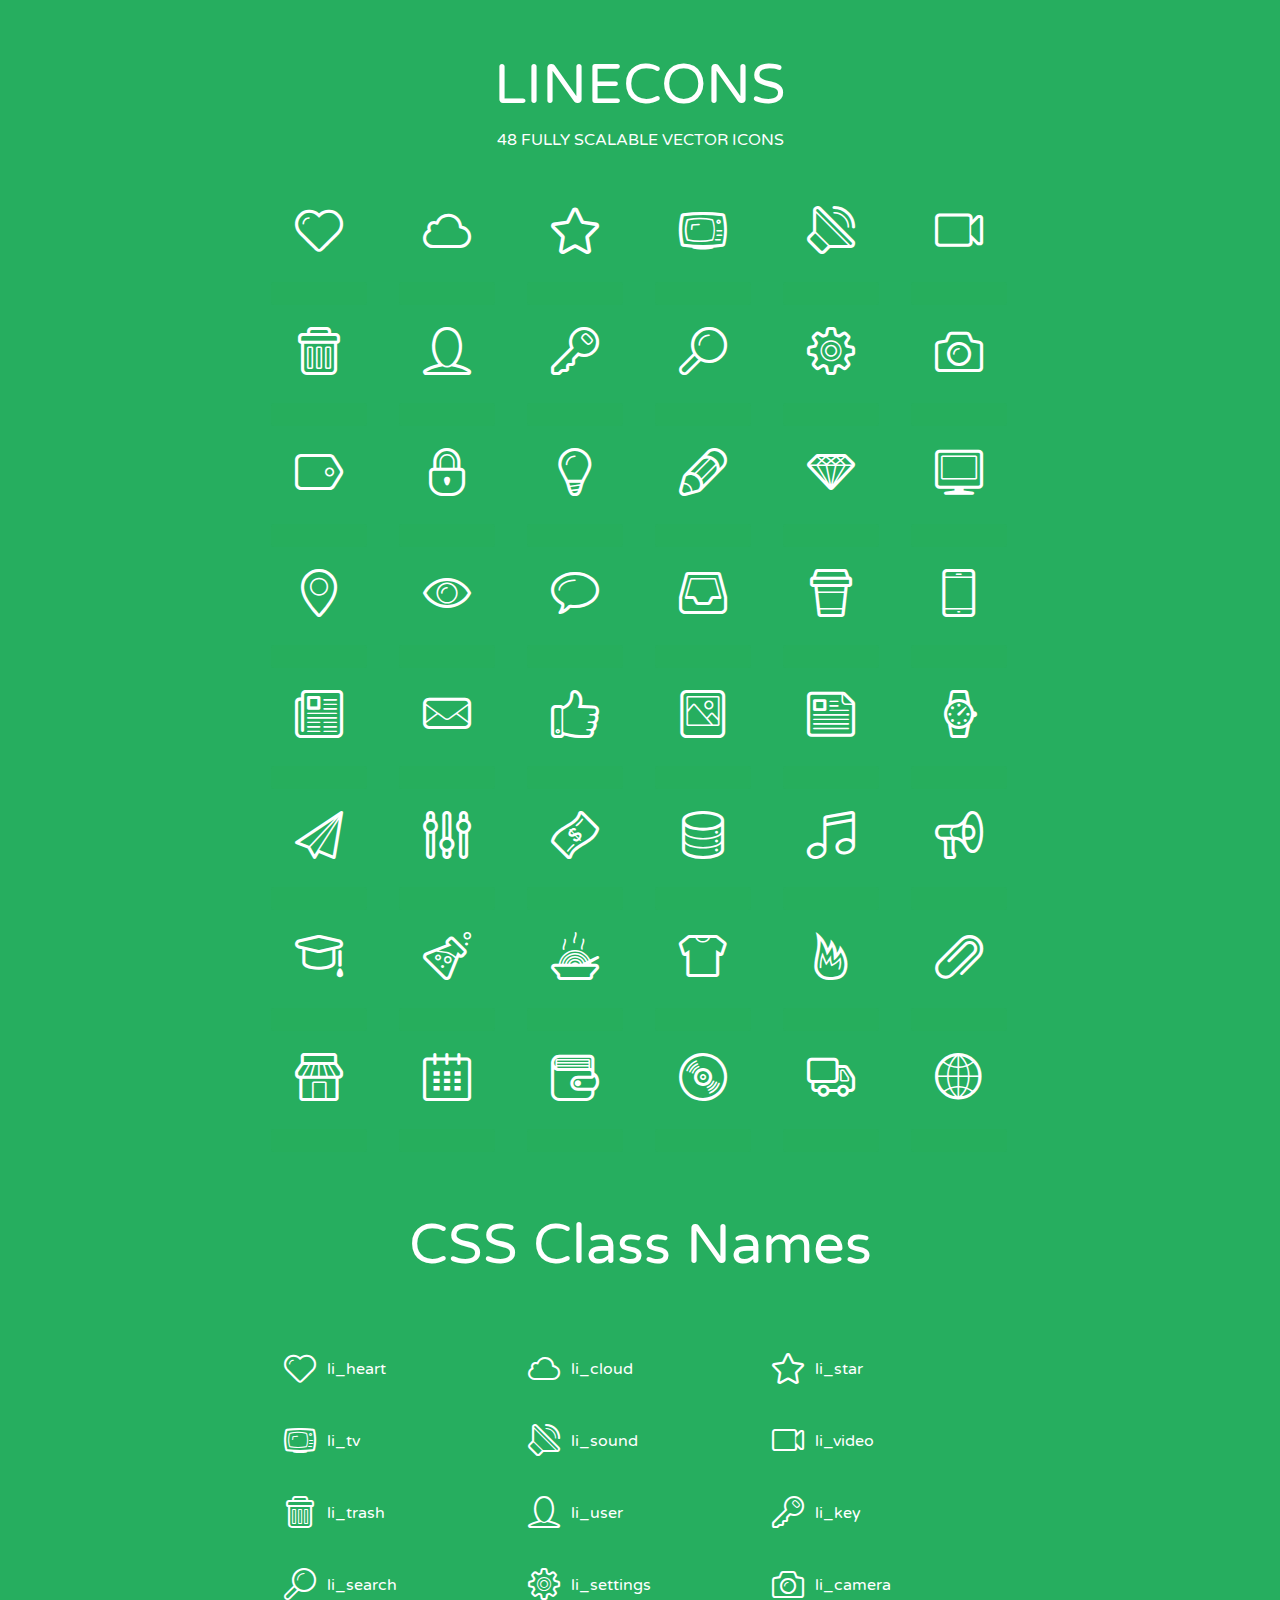
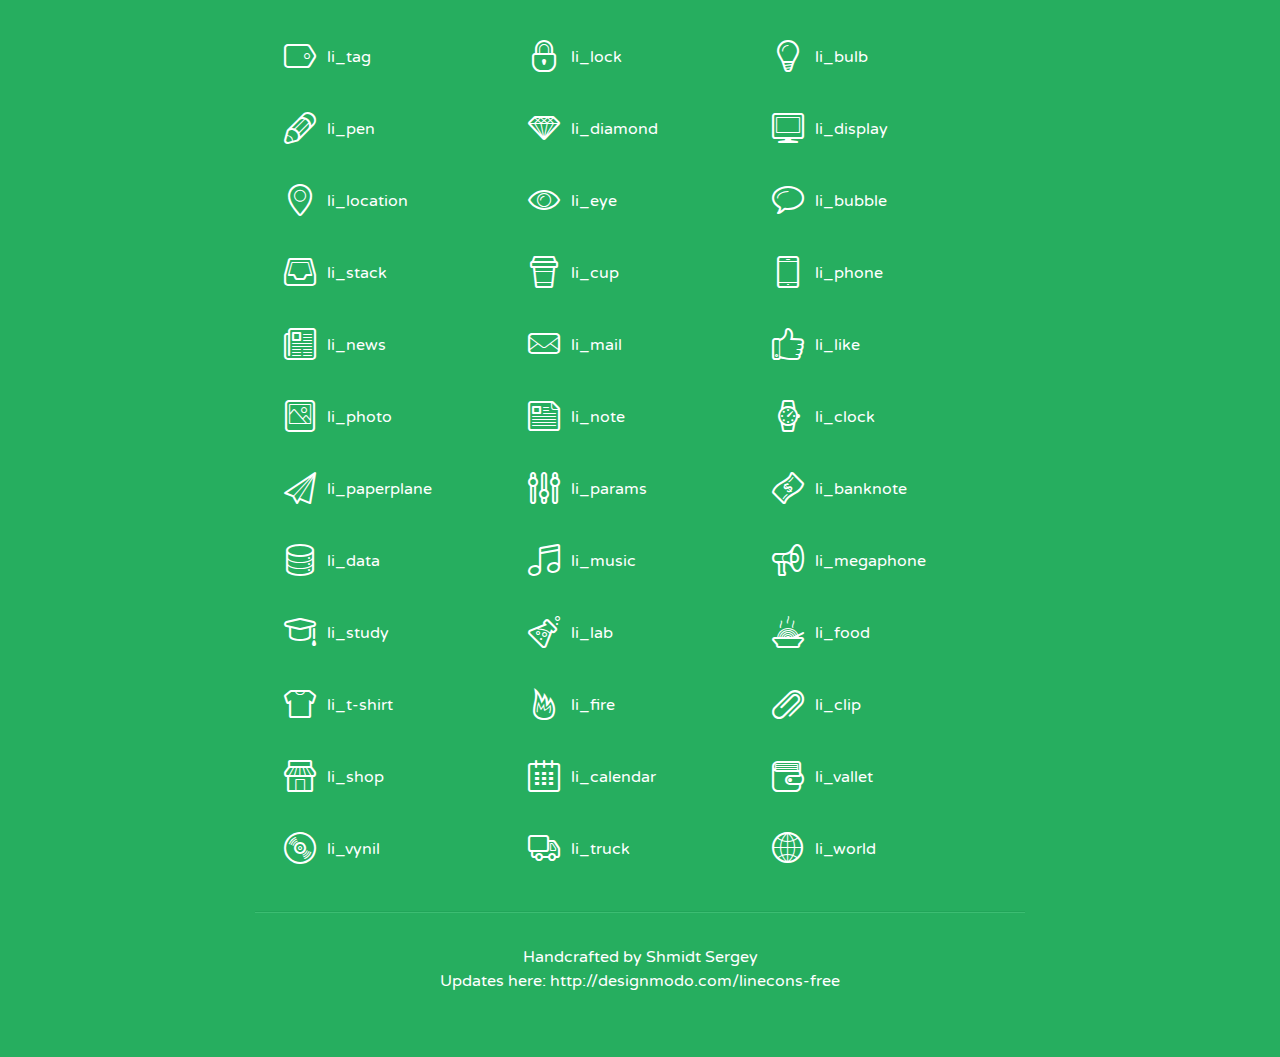
<file: assets/lineicons/index.html>
<!doctype html>
<html>
<head>
<title>LINECONS - 48 Fully Scalable Vector Icons</title>
<link rel="stylesheet" href="style.css" />
<link href='http://fonts.googleapis.com/css?family=Varela+Round' rel='stylesheet' type='text/css'>
<!--[if lte IE 7]><script src="lte-ie7.js"></script><![endif]-->

<!-- 

Thanks http://icomoon.io/app/ for amazing service!

-->


<style>
	section, header, footer {display: block;}
	body {
		font-family: 'Varela Round', sans-serif;
		color: #333333;
		line-height: 1.5;
		font-size: 16px;
		background:#26ae5f;
		color:white;
		-moz-text-shadow: 0 1px 1px rgba(0, 0, 0, 0.21);
		-webkit-text-shadow: 0 1px 1px rgba(0, 0, 0, 0.21);
	}
	* {
		-moz-box-sizing: border-box;
		-webkit-box-sizing: border-box;
		box-sizing: border-box;
		margin: 0;
		padding: 0;
	}
	.glyph {
		float: left;
		text-align: center;
		padding: .5em;
		margin: 0 .5em;
		width: 7em;
		border-radius: .375em;
		top:0;
		position:relative;
		-webkit-transition:0.2s ease-in;
		-o-transition:0.2s ease-in;
		-moz-transition:0.2s ease-in;
		-ie-transition:0.2s ease-in;
		transition:0.2s ease-in;
	}
	.glyph input {
		width: 100%;
		text-align: center;
		font-family: consolas, monospace;
		border-radius:3px;
		border:none;
		padding:4px;
		background:#26AE5C;
		color:#26AE5C;
		-webkit-transition:0.2s ease-in;
		-o-transition:0.2s ease-in;
		-moz-transition:0.2s ease-in;
		-ie-transition:0.2s ease-in;
		transition:0.2s ease-in;
	}
	.glyph:hover input {
		background:#26ae5f;
		padding:4px;
		color:#ffffff;
	}
	.glyph:hover {
		-webkit-transition: all 0.5s ease-out;
		background:#222821;
		color:#fff;
		text-shadow: none;
		-moz-text-shadow: none;
		-webkit-text-shadow: none;
		top:-5px;
		position:relative;
	}
	.glyph input, .mtm {
		margin-top: .75em;
	}
	.w-main {
		width: 770px;
		text-align:center;
	}
	.centered {
		margin-left: auto;
		margin-right: auto;
	}
	.fs1 {
		font-size: 3em;
	}
	header {
		margin: 2em 0;
		padding-bottom: .5em;
	}
	header h1 {
		font-size: 3.5em;
		font-weight: normal;
	}
	.clearfix:before, .clearfix:after { content: ""; display: table; }
	.clearfix:after, .clear { clear: both; }
	footer {
		margin: 2em 0;
		padding: 2em 0;
		border-top: 1px solid rgb(60, 189, 114);
		box-shadow: 0 -1px rgb(33, 165, 89);
	}
	a, a:visited {
		color: #ffffff; text-decoration:none;
	}
	a:hover, a:focus {color: #222821; text-decoration:none;}
	.box1 {
		display: inline-block;
		width: 14em;
		padding: .25em .5em;
		margin: .5em 1em .5em 0;
		text-align:left;
		
	}
	.box1 span { 
		font-size:2em;
		position: relative;
		top: 0.25em;
		margin-right: 0.1em;
	}
</style>
</head>
<body>
	<div class="w-main centered">
	<section class="mtm clearfix" id="glyphs">
	<header>
		<h1>LINECONS</h1>
		<p>48 FULLY SCALABLE VECTOR ICONS</p>
	</header>
	<div class="glyph">
		<div class="fs1" aria-hidden="true" data-icon="&#xe000;"></div>
		<input type="text" readonly="readonly" value="&amp;#xe000;" />
	</div>
	<div class="glyph">
		<div class="fs1" aria-hidden="true" data-icon="&#xe001;"></div>
		<input type="text" readonly="readonly" value="&amp;#xe001;" />
	</div>
	<div class="glyph">
		<div class="fs1" aria-hidden="true" data-icon="&#xe002;"></div>
		<input type="text" readonly="readonly" value="&amp;#xe002;" />
	</div>
	<div class="glyph">
		<div class="fs1" aria-hidden="true" data-icon="&#xe003;"></div>
		<input type="text" readonly="readonly" value="&amp;#xe003;" />
	</div>
	<div class="glyph">
		<div class="fs1" aria-hidden="true" data-icon="&#xe004;"></div>
		<input type="text" readonly="readonly" value="&amp;#xe004;" />
	</div>
	<div class="glyph">
		<div class="fs1" aria-hidden="true" data-icon="&#xe005;"></div>
		<input type="text" readonly="readonly" value="&amp;#xe005;" />
	</div>
	<div class="glyph">
		<div class="fs1" aria-hidden="true" data-icon="&#xe006;"></div>
		<input type="text" readonly="readonly" value="&amp;#xe006;" />
	</div>
	<div class="glyph">
		<div class="fs1" aria-hidden="true" data-icon="&#xe007;"></div>
		<input type="text" readonly="readonly" value="&amp;#xe007;" />
	</div>
	<div class="glyph">
		<div class="fs1" aria-hidden="true" data-icon="&#xe008;"></div>
		<input type="text" readonly="readonly" value="&amp;#xe008;" />
	</div>
	<div class="glyph">
		<div class="fs1" aria-hidden="true" data-icon="&#xe009;"></div>
		<input type="text" readonly="readonly" value="&amp;#xe009;" />
	</div>
	<div class="glyph">
		<div class="fs1" aria-hidden="true" data-icon="&#xe00a;"></div>
		<input type="text" readonly="readonly" value="&amp;#xe00a;" />
	</div>
	<div class="glyph">
		<div class="fs1" aria-hidden="true" data-icon="&#xe00b;"></div>
		<input type="text" readonly="readonly" value="&amp;#xe00b;" />
	</div>
	<div class="glyph">
		<div class="fs1" aria-hidden="true" data-icon="&#xe00c;"></div>
		<input type="text" readonly="readonly" value="&amp;#xe00c;" />
	</div>
	<div class="glyph">
		<div class="fs1" aria-hidden="true" data-icon="&#xe00d;"></div>
		<input type="text" readonly="readonly" value="&amp;#xe00d;" />
	</div>
	<div class="glyph">
		<div class="fs1" aria-hidden="true" data-icon="&#xe00e;"></div>
		<input type="text" readonly="readonly" value="&amp;#xe00e;" />
	</div>
	<div class="glyph">
		<div class="fs1" aria-hidden="true" data-icon="&#xe00f;"></div>
		<input type="text" readonly="readonly" value="&amp;#xe00f;" />
	</div>
	<div class="glyph">
		<div class="fs1" aria-hidden="true" data-icon="&#xe010;"></div>
		<input type="text" readonly="readonly" value="&amp;#xe010;" />
	</div>
	<div class="glyph">
		<div class="fs1" aria-hidden="true" data-icon="&#xe011;"></div>
		<input type="text" readonly="readonly" value="&amp;#xe011;" />
	</div>
	<div class="glyph">
		<div class="fs1" aria-hidden="true" data-icon="&#xe012;"></div>
		<input type="text" readonly="readonly" value="&amp;#xe012;" />
	</div>
	<div class="glyph">
		<div class="fs1" aria-hidden="true" data-icon="&#xe013;"></div>
		<input type="text" readonly="readonly" value="&amp;#xe013;" />
	</div>
	<div class="glyph">
		<div class="fs1" aria-hidden="true" data-icon="&#xe014;"></div>
		<input type="text" readonly="readonly" value="&amp;#xe014;" />
	</div>
	<div class="glyph">
		<div class="fs1" aria-hidden="true" data-icon="&#xe015;"></div>
		<input type="text" readonly="readonly" value="&amp;#xe015;" />
	</div>
	<div class="glyph">
		<div class="fs1" aria-hidden="true" data-icon="&#xe016;"></div>
		<input type="text" readonly="readonly" value="&amp;#xe016;" />
	</div>
	<div class="glyph">
		<div class="fs1" aria-hidden="true" data-icon="&#xe017;"></div>
		<input type="text" readonly="readonly" value="&amp;#xe017;" />
	</div>
	<div class="glyph">
		<div class="fs1" aria-hidden="true" data-icon="&#xe018;"></div>
		<input type="text" readonly="readonly" value="&amp;#xe018;" />
	</div>
	<div class="glyph">
		<div class="fs1" aria-hidden="true" data-icon="&#xe019;"></div>
		<input type="text" readonly="readonly" value="&amp;#xe019;" />
	</div>
	<div class="glyph">
		<div class="fs1" aria-hidden="true" data-icon="&#xe01a;"></div>
		<input type="text" readonly="readonly" value="&amp;#xe01a;" />
	</div>
	<div class="glyph">
		<div class="fs1" aria-hidden="true" data-icon="&#xe01b;"></div>
		<input type="text" readonly="readonly" value="&amp;#xe01b;" />
	</div>
	<div class="glyph">
		<div class="fs1" aria-hidden="true" data-icon="&#xe01c;"></div>
		<input type="text" readonly="readonly" value="&amp;#xe01c;" />
	</div>
	<div class="glyph">
		<div class="fs1" aria-hidden="true" data-icon="&#xe01d;"></div>
		<input type="text" readonly="readonly" value="&amp;#xe01d;" />
	</div>
	<div class="glyph">
		<div class="fs1" aria-hidden="true" data-icon="&#xe01e;"></div>
		<input type="text" readonly="readonly" value="&amp;#xe01e;" />
	</div>
	<div class="glyph">
		<div class="fs1" aria-hidden="true" data-icon="&#xe01f;"></div>
		<input type="text" readonly="readonly" value="&amp;#xe01f;" />
	</div>
	<div class="glyph">
		<div class="fs1" aria-hidden="true" data-icon="&#xe020;"></div>
		<input type="text" readonly="readonly" value="&amp;#xe020;" />
	</div>
	<div class="glyph">
		<div class="fs1" aria-hidden="true" data-icon="&#xe021;"></div>
		<input type="text" readonly="readonly" value="&amp;#xe021;" />
	</div>
	<div class="glyph">
		<div class="fs1" aria-hidden="true" data-icon="&#xe022;"></div>
		<input type="text" readonly="readonly" value="&amp;#xe022;" />
	</div>
	<div class="glyph">
		<div class="fs1" aria-hidden="true" data-icon="&#xe023;"></div>
		<input type="text" readonly="readonly" value="&amp;#xe023;" />
	</div>
	<div class="glyph">
		<div class="fs1" aria-hidden="true" data-icon="&#xe024;"></div>
		<input type="text" readonly="readonly" value="&amp;#xe024;" />
	</div>
	<div class="glyph">
		<div class="fs1" aria-hidden="true" data-icon="&#xe025;"></div>
		<input type="text" readonly="readonly" value="&amp;#xe025;" />
	</div>
	<div class="glyph">
		<div class="fs1" aria-hidden="true" data-icon="&#xe026;"></div>
		<input type="text" readonly="readonly" value="&amp;#xe026;" />
	</div>
	<div class="glyph">
		<div class="fs1" aria-hidden="true" data-icon="&#xe027;"></div>
		<input type="text" readonly="readonly" value="&amp;#xe027;" />
	</div>
	<div class="glyph">
		<div class="fs1" aria-hidden="true" data-icon="&#xe028;"></div>
		<input type="text" readonly="readonly" value="&amp;#xe028;" />
	</div>
	<div class="glyph">
		<div class="fs1" aria-hidden="true" data-icon="&#xe029;"></div>
		<input type="text" readonly="readonly" value="&amp;#xe029;" />
	</div>
	<div class="glyph">
		<div class="fs1" aria-hidden="true" data-icon="&#xe02a;"></div>
		<input type="text" readonly="readonly" value="&amp;#xe02a;" />
	</div>
	<div class="glyph">
		<div class="fs1" aria-hidden="true" data-icon="&#xe02b;"></div>
		<input type="text" readonly="readonly" value="&amp;#xe02b;" />
	</div>
	<div class="glyph">
		<div class="fs1" aria-hidden="true" data-icon="&#xe02c;"></div>
		<input type="text" readonly="readonly" value="&amp;#xe02c;" />
	</div>
	<div class="glyph">
		<div class="fs1" aria-hidden="true" data-icon="&#xe02d;"></div>
		<input type="text" readonly="readonly" value="&amp;#xe02d;" />
	</div>
	<div class="glyph">
		<div class="fs1" aria-hidden="true" data-icon="&#xe02e;"></div>
		<input type="text" readonly="readonly" value="&amp;#xe02e;" />
	</div>
	<div class="glyph">
		<div class="fs1" aria-hidden="true" data-icon="&#xe02f;"></div>
		<input type="text" readonly="readonly" value="&amp;#xe02f;" />
	</div>
	</section>
	<div class="clear"></div>
	<section class="mtm clearfix" id="glyphs">
	<header>
		<h1>CSS Class Names</h1>
	</header>
	<span class="box1">
		<span aria-hidden="true" class="li_heart"></span>
		&nbsp;li_heart
	</span>
	<span class="box1">
		<span aria-hidden="true" class="li_cloud"></span>
		&nbsp;li_cloud
	</span>
	<span class="box1">
		<span aria-hidden="true" class="li_star"></span>
		&nbsp;li_star
	</span>
	<span class="box1">
		<span aria-hidden="true" class="li_tv"></span>
		&nbsp;li_tv
	</span>
	<span class="box1">
		<span aria-hidden="true" class="li_sound"></span>
		&nbsp;li_sound
	</span>
	<span class="box1">
		<span aria-hidden="true" class="li_video"></span>
		&nbsp;li_video
	</span>
	<span class="box1">
		<span aria-hidden="true" class="li_trash"></span>
		&nbsp;li_trash
	</span>
	<span class="box1">
		<span aria-hidden="true" class="li_user"></span>
		&nbsp;li_user
	</span>
	<span class="box1">
		<span aria-hidden="true" class="li_key"></span>
		&nbsp;li_key
	</span>
	<span class="box1">
		<span aria-hidden="true" class="li_search"></span>
		&nbsp;li_search
	</span>
	<span class="box1">
		<span aria-hidden="true" class="li_settings"></span>
		&nbsp;li_settings
	</span>
	<span class="box1">
		<span aria-hidden="true" class="li_camera"></span>
		&nbsp;li_camera
	</span>
	<span class="box1">
		<span aria-hidden="true" class="li_tag"></span>
		&nbsp;li_tag
	</span>
	<span class="box1">
		<span aria-hidden="true" class="li_lock"></span>
		&nbsp;li_lock
	</span>
	<span class="box1">
		<span aria-hidden="true" class="li_bulb"></span>
		&nbsp;li_bulb
	</span>
	<span class="box1">
		<span aria-hidden="true" class="li_pen"></span>
		&nbsp;li_pen
	</span>
	<span class="box1">
		<span aria-hidden="true" class="li_diamond"></span>
		&nbsp;li_diamond
	</span>
	<span class="box1">
		<span aria-hidden="true" class="li_display"></span>
		&nbsp;li_display
	</span>
	<span class="box1">
		<span aria-hidden="true" class="li_location"></span>
		&nbsp;li_location
	</span>
	<span class="box1">
		<span aria-hidden="true" class="li_eye"></span>
		&nbsp;li_eye
	</span>
	<span class="box1">
		<span aria-hidden="true" class="li_bubble"></span>
		&nbsp;li_bubble
	</span>
	<span class="box1">
		<span aria-hidden="true" class="li_stack"></span>
		&nbsp;li_stack
	</span>
	<span class="box1">
		<span aria-hidden="true" class="li_cup"></span>
		&nbsp;li_cup
	</span>
	<span class="box1">
		<span aria-hidden="true" class="li_phone"></span>
		&nbsp;li_phone
	</span>
	<span class="box1">
		<span aria-hidden="true" class="li_news"></span>
		&nbsp;li_news
	</span>
	<span class="box1">
		<span aria-hidden="true" class="li_mail"></span>
		&nbsp;li_mail
	</span>
	<span class="box1">
		<span aria-hidden="true" class="li_like"></span>
		&nbsp;li_like
	</span>
	<span class="box1">
		<span aria-hidden="true" class="li_photo"></span>
		&nbsp;li_photo
	</span>
	<span class="box1">
		<span aria-hidden="true" class="li_note"></span>
		&nbsp;li_note
	</span>
	<span class="box1">
		<span aria-hidden="true" class="li_clock"></span>
		&nbsp;li_clock
	</span>
	<span class="box1">
		<span aria-hidden="true" class="li_paperplane"></span>
		&nbsp;li_paperplane
	</span>
	<span class="box1">
		<span aria-hidden="true" class="li_params"></span>
		&nbsp;li_params
	</span>
	<span class="box1">
		<span aria-hidden="true" class="li_banknote"></span>
		&nbsp;li_banknote
	</span>
	<span class="box1">
		<span aria-hidden="true" class="li_data"></span>
		&nbsp;li_data
	</span>
	<span class="box1">
		<span aria-hidden="true" class="li_music"></span>
		&nbsp;li_music
	</span>
	<span class="box1">
		<span aria-hidden="true" class="li_megaphone"></span>
		&nbsp;li_megaphone
	</span>
	<span class="box1">
		<span aria-hidden="true" class="li_study"></span>
		&nbsp;li_study
	</span>
	<span class="box1">
		<span aria-hidden="true" class="li_lab"></span>
		&nbsp;li_lab
	</span>
	<span class="box1">
		<span aria-hidden="true" class="li_food"></span>
		&nbsp;li_food
	</span>
	<span class="box1">
		<span aria-hidden="true" class="li_t-shirt"></span>
		&nbsp;li_t-shirt
	</span>
	<span class="box1">
		<span aria-hidden="true" class="li_fire"></span>
		&nbsp;li_fire
	</span>
	<span class="box1">
		<span aria-hidden="true" class="li_clip"></span>
		&nbsp;li_clip
	</span>
	<span class="box1">
		<span aria-hidden="true" class="li_shop"></span>
		&nbsp;li_shop
	</span>
	<span class="box1">
		<span aria-hidden="true" class="li_calendar"></span>
		&nbsp;li_calendar
	</span>
	<span class="box1">
		<span aria-hidden="true" class="li_vallet"></span>
		&nbsp;li_vallet
	</span>
	<span class="box1">
		<span aria-hidden="true" class="li_vynil"></span>
		&nbsp;li_vynil
	</span>
	<span class="box1">
		<span aria-hidden="true" class="li_truck"></span>
		&nbsp;li_truck
	</span>
	<span class="box1">
		<span aria-hidden="true" class="li_world"></span>
		&nbsp;li_world
	</span>
	</section>
	<footer>
		<p>Handcrafted by <a href="http://shmidt.in">Shmidt Sergey</a></p>
		<p>Updates here: <a href="http://designmodo.com/linecons-free">http://designmodo.com/linecons-free</a></p>
	</footer>
	</div>
	<script>
	document.getElementById("glyphs").addEventListener("click", function(e) {
		var target = e.target;
		if (target.tagName === "INPUT") {
			target.select();
		}
	});
	</script>
</body>
</html>
</file>
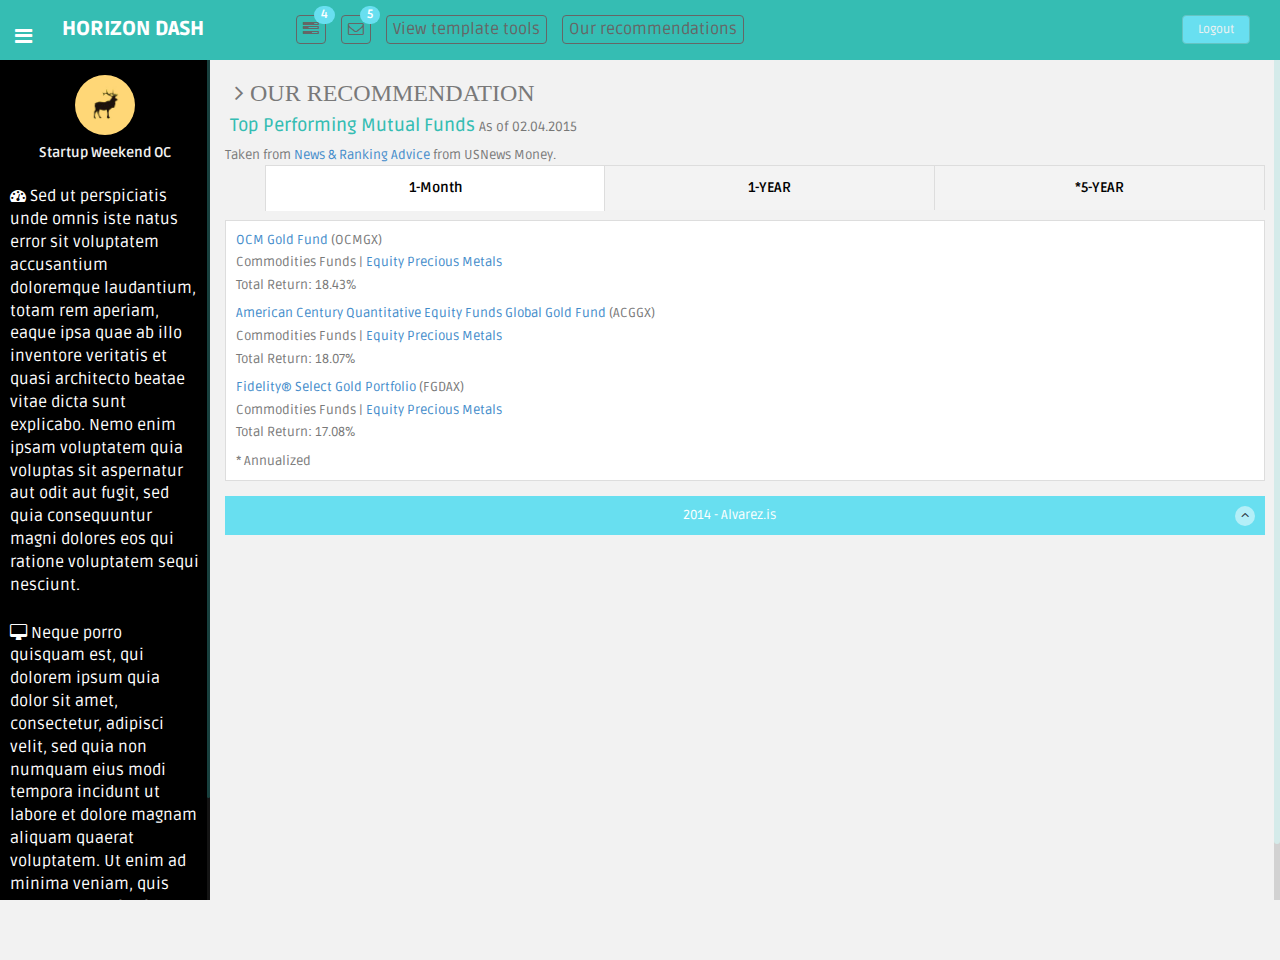
<file: funds.html>
<!DOCTYPE html>
<html lang="en">
  <head>
    <meta charset="utf-8">
    <meta name="viewport" content="width=device-width, initial-scale=1.0">
    <meta name="description" content="">
    <meta name="author" content="Dashboard">
    <meta name="keyword" content="Dashboard, Bootstrap, Admin, Template, Theme, Responsive, Fluid, Retina">

    <title>Horizon Dash | Fast and Fun Retirement Planning | Retirement Calculator</title>

    <!-- Bootstrap core CSS -->
    <link href="assets/css/bootstrap.css" rel="stylesheet">
    <!--external css-->
    <link href="assets/font-awesome/css/font-awesome.css" rel="stylesheet" />
    <link href="assets/css/slider.css" rel="stylesheet">
        
    <!-- Custom styles for this template -->
    <link href="assets/css/style.css" rel="stylesheet">
    <link href="assets/css/style-responsive.css" rel="stylesheet">

    <!-- HTML5 shim and Respond.js IE8 support of HTML5 elements and media queries -->
    <!--[if lt IE 9]>
      <script src="https://oss.maxcdn.com/libs/html5shiv/3.7.0/html5shiv.js"></script>
      <script src="https://oss.maxcdn.com/libs/respond.js/1.4.2/respond.min.js"></script>
    <![endif]-->
  </head>

  <body>

  <section id="container" >
      <!-- **********************************************************************************************************************************************************
      TOP BAR CONTENT & NOTIFICATIONS
      *********************************************************************************************************************************************************** -->
      <!--header start-->
      <header class="header black-bg">
              <div class="sidebar-toggle-box">
                  <div class="fa fa-bars tooltips" data-placement="right" data-original-title="Toggle Navigation"></div>
              </div>
            <!--logo start-->
            <a href="index.html" class="logo"><b>Horizon Dash</b></a>
            <!--logo end-->
            <div class="nav notify-row" id="top_menu">
                <!--  notification start -->
                <ul class="nav top-menu">
                    <!-- settings start -->
                    <li class="dropdown">
                        <a data-toggle="dropdown" class="dropdown-toggle" href="index.html#">
                            <i class="fa fa-tasks"></i>
                            <span class="badge bg-theme">4</span>
                        </a>
                        <ul class="dropdown-menu extended tasks-bar">
                            <div class="notify-arrow notify-arrow-green"></div>
                            <li>
                                <p class="green">You have 4 pending tasks</p>
                            </li>
                            <li>
                                <a href="index.html#">
                                    <div class="task-info">
                                        <div class="desc">DashGum Admin Panel</div>
                                        <div class="percent">40%</div>
                                    </div>
                                    <div class="progress progress-striped">
                                        <div class="progress-bar progress-bar-success" role="progressbar" aria-valuenow="40" aria-valuemin="0" aria-valuemax="100" style="width: 40%">
                                            <span class="sr-only">40% Complete (success)</span>
                                        </div>
                                    </div>
                                </a>
                            </li>
                            <li>
                                <a href="index.html#">
                                    <div class="task-info">
                                        <div class="desc">Database Update</div>
                                        <div class="percent">60%</div>
                                    </div>
                                    <div class="progress progress-striped">
                                        <div class="progress-bar progress-bar-warning" role="progressbar" aria-valuenow="60" aria-valuemin="0" aria-valuemax="100" style="width: 60%">
                                            <span class="sr-only">60% Complete (warning)</span>
                                        </div>
                                    </div>
                                </a>
                            </li>
                            <li>
                                <a href="index.html#">
                                    <div class="task-info">
                                        <div class="desc">Product Development</div>
                                        <div class="percent">80%</div>
                                    </div>
                                    <div class="progress progress-striped">
                                        <div class="progress-bar progress-bar-info" role="progressbar" aria-valuenow="80" aria-valuemin="0" aria-valuemax="100" style="width: 80%">
                                            <span class="sr-only">80% Complete</span>
                                        </div>
                                    </div>
                                </a>
                            </li>
                            <li>
                                <a href="index.html#">
                                    <div class="task-info">
                                        <div class="desc">Payments Sent</div>
                                        <div class="percent">70%</div>
                                    </div>
                                    <div class="progress progress-striped">
                                        <div class="progress-bar progress-bar-danger" role="progressbar" aria-valuenow="70" aria-valuemin="0" aria-valuemax="100" style="width: 70%">
                                            <span class="sr-only">70% Complete (Important)</span>
                                        </div>
                                    </div>
                                </a>
                            </li>
                            <li class="external">
                                <a href="#">See All Tasks</a>
                            </li>
                        </ul>
                    </li>
                    <!-- settings end -->
                    <!-- inbox dropdown start-->
                    <li id="header_inbox_bar" class="dropdown">
                        <a data-toggle="dropdown" class="dropdown-toggle" href="index.html#">
                            <i class="fa fa-envelope-o"></i>
                            <span class="badge bg-theme">5</span>
                        </a>
                        <ul class="dropdown-menu extended inbox">
                            <div class="notify-arrow notify-arrow-green"></div>
                            <li>
                                <p class="green">You have 5 new messages</p>
                            </li>
                            <li>
                                <a href="index.html#">
                                    <span class="photo"><img alt="avatar" src="assets/img/ui-zac.jpg"></span>
                                    <span class="subject">
                                    <span class="from">Zac Snider</span>
                                    <span class="time">Just now</span>
                                    </span>
                                    <span class="message">
                                        Hi mate, how is everything?
                                    </span>
                                </a>
                            </li>
                            <li>
                                <a href="index.html#">
                                    <span class="photo"><img alt="avatar" src="assets/img/ui-divya.jpg"></span>
                                    <span class="subject">
                                    <span class="from">Divya Manian</span>
                                    <span class="time">40 mins.</span>
                                    </span>
                                    <span class="message">
                                     Hi, I need your help with this.
                                    </span>
                                </a>
                            </li>
                            <li>
                                <a href="index.html#">
                                    <span class="photo"><img alt="avatar" src="assets/img/ui-danro.jpg"></span>
                                    <span class="subject">
                                    <span class="from">Dan Rogers</span>
                                    <span class="time">2 hrs.</span>
                                    </span>
                                    <span class="message">
                                        Love your new Dashboard.
                                    </span>
                                </a>
                            </li>
                            <li>
                                <a href="index.html#">
                                    <span class="photo"><img alt="avatar" src="assets/img/ui-sherman.jpg"></span>
                                    <span class="subject">
                                    <span class="from">Dj Sherman</span>
                                    <span class="time">4 hrs.</span>
                                    </span>
                                    <span class="message">
                                        Please, answer asap.
                                    </span>
                                </a>
                            </li>
                            <li>
                                <a href="index.html#">See all messages</a>
                            </li>
                        </ul>
                    </li>
                    <!-- inbox dropdown end -->
                    <li id="demo" class="dropdown">
		<a href="demo.html">View template tools</a>
			</li>
                    <li id="funds">
		<a href="funds.html">Our recommendations</a>
			</li>
                </ul>
                <!--  notification end -->
            </div>
            <div class="top-menu">
            	<ul class="nav pull-right top-menu">
                    <li><a class="logout" href="login.html">Logout</a></li>
            	</ul>
            </div>
        </header>
      <!--header end-->
      
      <!-- **********************************************************************************************************************************************************
      MAIN SIDEBAR MENU
      *********************************************************************************************************************************************************** -->
      <!--sidebar start-->
      <aside>
          <div id="sidebar"  class="nav-collapse ">
              <!-- sidebar menu start-->
              <ul class="sidebar-menu" id="nav-accordion">
              
              	  <p class="centered"><a href="profile.html"><img src="assets/img/ui-sam.jpg" class="img-circle" width="60"></a></p>
              	  <h5 class="centered">Startup Weekend OC</h5>
              	  	
<li class="mt">
<i class="fa fa-dashboard"></i>
<span>
Sed ut perspiciatis unde omnis iste natus error sit voluptatem accusantium doloremque laudantium, totam rem aperiam, eaque ipsa quae ab illo inventore veritatis et quasi architecto beatae vitae dicta sunt explicabo. Nemo enim ipsam voluptatem quia voluptas sit aspernatur aut odit aut fugit, sed quia consequuntur magni dolores eos qui ratione voluptatem sequi nesciunt. 
</span>
</li><li class="mt">
<i class="fa fa-desktop"></i>
<span>
Neque porro quisquam est, qui dolorem ipsum quia dolor sit amet, consectetur, adipisci velit, sed quia non numquam eius modi tempora incidunt ut labore et dolore magnam aliquam quaerat voluptatem. Ut enim ad minima veniam, quis nostrum exercitationem ullam corporis suscipit laboriosam, nisi ut aliquid ex ea commodi consequatur? 
</span>

              </ul>
              <!-- sidebar menu end-->
          </div>
      </aside>
      <!--sidebar end-->
      
      <!-- **********************************************************************************************************************************************************
      MAIN CONTENT
      *********************************************************************************************************************************************************** -->
      <!--main content start-->
      <section id="main-content">
          <section class="wrapper site-min-height">
          	<h3><i class="fa fa-angle-right"></i> Our recommendation</h3>

<div data-aid="5844d8" data-usn-element-name="a-funds-top_performers_on_main" class="mod-a sep top_performers_on_main">
  <style type="text/css">
  /* Top Performer Widget */

.topPerformers_tabs .tab {
    font-weight: bold;
    float: left;
    width: 33%;
}

.topPerformers_tabs .tab:first-child {
    width: 34%;
}

.topPerformers_tabs .tab a {
    border: 1px solid #DDD;
    border-bottom: none;
    background-color: #f3f3f3;
    text-align: center;
    font-size: 14px;
    color: black;
    text-decoration: none;
    padding: 12px 0;
    display: block;
}

.topPerformers_tabs .tab.active a {
    background-color: white;
    padding-bottom: 13px;
}

.topPerformers_tabs .tab + .tab a {
    border-left: 0;
}

div#tabbed-content {
  margin: -1px 0 15px 0;
  padding: 10px;
  border: 1px solid #DDD;
  background-color: white;
}

div#tabbed-content .hr { border:none; margin: 10px 0; }
div#tabbed-content p.fund-category { margin: 4px 0; }
div#tabbed-content p.fund-name { margin: 0; }
</style>
<h4>Top Performing Mutual Funds <small class="as_of_date t-subdued t-normal">As of 02.04.2015</small></h4>
Taken from <a target=_new href="http://money.usnews.com/funds/mutual-funds/us-stock">News & Ranking Advice</a> from USNews Money.
<div class="topPerformers_tabs" id="tabs">
  <ul class="clearfix">
    <li class="tab active" data="tab1"><a href="#">1-Month</a></li>
    <li class="tab" data="tab2"><a href="#">1-YEAR</a></li>
    <li class="tab" data="tab3"><a href="#">*5-YEAR</a></li>
  </ul>
</div>

<div id="tabbed-content">
  <div id="tab1" style="display: block;">
    <p class="fund-name">
          <a target=_new href="http://money.usnews.com/funds/mutual-funds/equity-precious-metals/ocm-gold-fund/ocmgx" class="t-normal">OCM Gold Fund</a>
          <span class="ticker t-normal">(OCMGX)</span>
        </p>
        <p class="fund-category">
          <span class="category1">Commodities Funds | </span>
            <a target=_new href="http://money.usnews.com/funds/mutual-funds/rankings/equity-precious-metals">Equity Precious Metals</a>
          
        </p>
        <p class="t-close">Total Return: <span class="up-arrow">18.43%</span></p>
      
     <div class="hr"></div>
     <p class="fund-name">
          <a target=_new href="http://money.usnews.com/funds/mutual-funds/equity-precious-metals/american-century-quantitative-equity-funds-global-gold-fund/acggx" class="t-normal">American Century Quantitative Equity Funds Global Gold Fund</a>
          <span class="ticker t-normal">(ACGGX)</span>
        </p>
        <p class="fund-category">
          <span class="category1">Commodities Funds | </span>
            <a target=_new href="http://money.usnews.com/funds/mutual-funds/rankings/equity-precious-metals">Equity Precious Metals</a>
          
        </p>
        <p class="t-close">Total Return: <span class="up-arrow">18.07%</span></p>
      
     <div class="hr"></div>
     <p class="fund-name">
          <a target=_new href="http://money.usnews.com/funds/mutual-funds/equity-precious-metals/fidelity%C2%AE-select-gold-portfolio/fgdax" class="t-normal">Fidelity&reg; Select Gold Portfolio</a>
          <span class="ticker t-normal">(FGDAX)</span>
        </p>
        <p class="fund-category">
          <span class="category1">Commodities Funds | </span>
            <a target=_new href="http://money.usnews.com/funds/mutual-funds/rankings/equity-precious-metals">Equity Precious Metals</a>
          
        </p>
        <p class="t-close">Total Return: <span class="up-arrow">17.08%</span></p>
      
     <div class="hr"></div>
    
  </div> <div id="tab2" style="display: none;">
    <p class="fund-name">
          <a target=_new href="http://money.usnews.com/funds/mutual-funds/india-equity/matthews-india-fund/mindx" class="t-normal">Matthews India Fund</a>
          <span class="ticker t-normal">(MINDX)</span>
        </p>
        <p class="fund-category">
          <span class="category1">International Funds | </span>
            <a target=_new href="http://money.usnews.com/funds/mutual-funds/rankings/india-equity">India Equity</a>
          
        </p>
        <p class="t-close">Total Return: <span class="up-arrow">85.03%</span></p>
      
     <div class="hr"></div>
     <p class="fund-name">
          <a target=_new href="http://money.usnews.com/funds/mutual-funds/india-equity/alps-%7C-kotak-india-growth/indax" class="t-normal">ALPS | Kotak India Growth</a>
          <span class="ticker t-normal">(INDAX)</span>
        </p>
        <p class="fund-category">
          <span class="category1">International Funds | </span>
            <a target=_new href="http://money.usnews.com/funds/mutual-funds/rankings/india-equity">India Equity</a>
          
        </p>
        <p class="t-close">Total Return: <span class="up-arrow">68.87%</span></p>
      
     <div class="hr"></div>
     <p class="fund-name">
          <a target=_new href="http://money.usnews.com/funds/mutual-funds/india-equity/franklin-india-growth-fund/fingx" class="t-normal">Franklin India Growth Fund</a>
          <span class="ticker t-normal">(FINGX)</span>
        </p>
        <p class="fund-category">
          <span class="category1">International Funds | </span>
            <a target=_new href="http://money.usnews.com/funds/mutual-funds/rankings/india-equity">India Equity</a>
          
        </p>
        <p class="t-close">Total Return: <span class="up-arrow">62.18%</span></p>
      
     <div class="hr"></div>
    
  </div> <div id="tab3" style="display: none;">
    <p class="fund-name">
          <a target=_new href="http://money.usnews.com/funds/mutual-funds/health/fidelity%C2%AE-select-biotechnology-portfolio/fbiox" class="t-normal">Fidelity&reg; Select Biotechnology Portfolio</a>
          <span class="ticker t-normal">(FBIOX)</span>
        </p>
        <p class="fund-category">
          <span class="category1">Sector Funds | </span>
            <a target=_new href="http://money.usnews.com/funds/mutual-funds/rankings/health">Health</a>
          
        </p>
        <p class="t-close">Total Return: <span class="up-arrow">33.26%</span></p>
      
     <div class="hr"></div>
     <p class="fund-name">
          <a target=_new href="http://money.usnews.com/funds/mutual-funds/health/fidelity-advisor%C2%AE-biotechnology-fund/fbtax" class="t-normal">Fidelity Advisor&reg; Biotechnology Fund</a>
          <span class="ticker t-normal">(FBTAX)</span>
        </p>
        <p class="fund-category">
          <span class="category1">Sector Funds | </span>
            <a target=_new href="http://money.usnews.com/funds/mutual-funds/rankings/health">Health</a>
          
        </p>
        <p class="t-close">Total Return: <span class="up-arrow">32.71%</span></p>
      
     <div class="hr"></div>
     <p class="fund-name">
          <a target=_new href="http://money.usnews.com/funds/mutual-funds/health/franklin-biotechnology-discovery-fund/fbdix" class="t-normal">Franklin Biotechnology Discovery Fund</a>
          <span class="ticker t-normal">(FBDIX)</span>
        </p>
        <p class="fund-category">
          <span class="category1">Sector Funds | </span>
            <a target=_new href="http://money.usnews.com/funds/mutual-funds/rankings/health">Health</a>
          
        </p>
        <p class="t-close">Total Return: <span class="up-arrow">30.79%</span></p>
      
     <div class="hr"></div>
    
  </div>
<span class="t t-subdued">* Annualized</span>
</div>

</div>
      <!--footer start-->
      <footer class="site-footer">
          <div class="text-center">
              2014 - Alvarez.is
              <a href="blank.html#" class="go-top">
                  <i class="fa fa-angle-up"></i>
              </a>
          </div>
      </footer>
      <!--footer end-->
  </section>

    <!-- js placed at the end of the document so the pages load faster -->
    <script src="assets/js/jquery.js"></script>
    <script src="assets/js/bootstrap.min.js"></script>
    <script src="assets/js/jquery-ui-1.9.2.custom.min.js"></script>
    <script src="assets/js/jquery.ui.touch-punch.min.js"></script>
    <script class="include" type="text/javascript" src="assets/js/jquery.dcjqaccordion.2.7.js"></script>
    <script src="assets/js/jquery.scrollTo.min.js"></script>
    <script src="assets/js/jquery.nicescroll.js" type="text/javascript"></script>
    <script src="assets/js/bootstrap-slider.js"></script>


    <!--common script for all pages-->
    <script src="assets/js/common-scripts.js"></script>
    <script src="js/events.js"></script>
    <script src="js/calculator.js"></script>

    <!--script for this page-->
<script type="text/javascript">
    $(function() {
	$('.tab').click( function (){
		var that = $(this);
		$('#tabs li').each(function(){
			$(this).removeClass('active');
			var tabname=$(this).attr('data');
			$('#' + tabname).hide();
		});
		that.addClass('active');
		var tabname = that.attr('data');
		$('#' + tabname).show();
	});
    });
</script>
    
  <script>
      // Setup function for sliders.
      function setupSlider (options) {
          // set up variables;
          var sliderSel = '#' + options.sliderId;
          var inputSel = '#' + options.inputId;
          var updateInput = true;
          var step = (options.step === undefined) ? 0.01 : options.step;

          // set default options
          options.step = step;
          options.handle = options.handle || 'round';
          options.tooltip = options.tooltip || 'hide';
          if (options.min === undefined) {
              options.min = 0;
          }
          if (options.max === undefined) {
              options.max = 10;
          }

          // Set up functionality.
          options['formater'] = function (value) {
              value = step * Math.round(value/step);
              if (updateInput) {
                  $(inputSel).val(value);
              }
              return 'Current value: '+value;
          };
          $(sliderSel).slider(options);
          $(inputSel).keyup(function () {
              updateInput = false;
              $(sliderSel).slider('setValue', $(inputSel).val());
              updateInput = true;
          });
      }

      setupSlider({
        inputId: "desired",
        sliderId: "desiredSlider",
        min: 0,
        max: 200,
        step: 1,
        value: 50
      });

  (function(i,s,o,g,r,a,m){i['GoogleAnalyticsObject']=r;i[r]=i[r]||function(){
  (i[r].q=i[r].q||[]).push(arguments)},i[r].l=1*new Date();a=s.createElement(o),
  m=s.getElementsByTagName(o)[0];a.async=1;a.src=g;m.parentNode.insertBefore(a,m)
  })(window,document,'script','//www.google-analytics.com/analytics.js','ga');

  ga('create', 'UA-61310812-1', 'auto');
  ga('send', 'pageview');

  </script>

  </body>
</html>
</file>
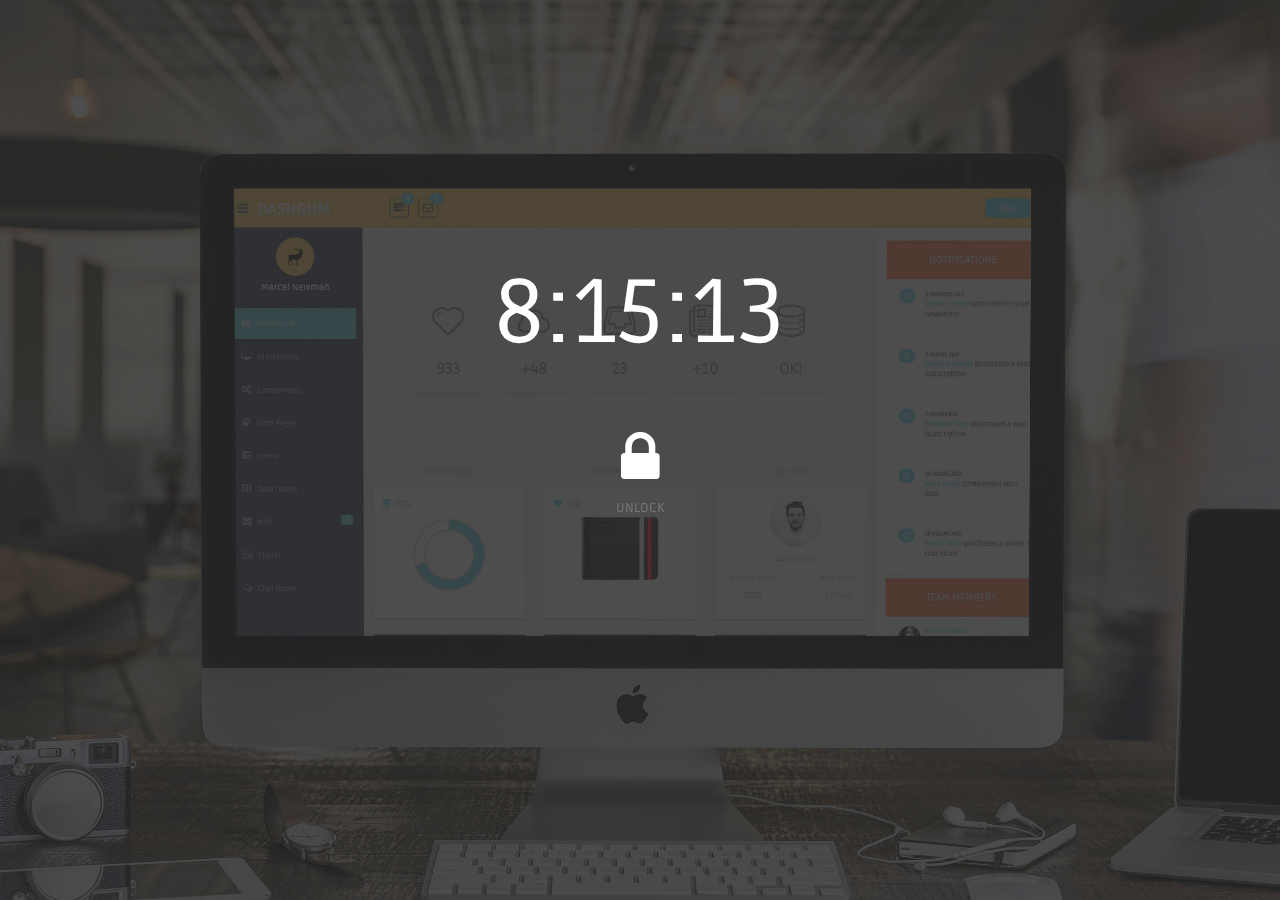
<file: lock_screen.html>
<!DOCTYPE html>
<html lang="en">
  <head>
    <meta charset="utf-8">
    <meta name="viewport" content="width=device-width, initial-scale=1.0">
    <meta name="description" content="">
    <meta name="author" content="Dashboard">
    <meta name="keyword" content="Dashboard, Bootstrap, Admin, Template, Theme, Responsive, Fluid, Retina">

    <title>DASHGUM - Bootstrap Admin Template</title>

    <!-- Bootstrap core CSS -->
    <link href="assets/css/bootstrap.css" rel="stylesheet">
    <!--external css-->
    <link href="assets/font-awesome/css/font-awesome.css" rel="stylesheet" />
        
    <!-- Custom styles for this template -->
    <link href="assets/css/style.css" rel="stylesheet">
    <link href="assets/css/style-responsive.css" rel="stylesheet">

    <!-- HTML5 shim and Respond.js IE8 support of HTML5 elements and media queries -->
    <!--[if lt IE 9]>
      <script src="https://oss.maxcdn.com/libs/html5shiv/3.7.0/html5shiv.js"></script>
      <script src="https://oss.maxcdn.com/libs/respond.js/1.4.2/respond.min.js"></script>
    <![endif]-->
  </head>

  <body onload="getTime()">

      <!-- **********************************************************************************************************************************************************
      MAIN CONTENT
      *********************************************************************************************************************************************************** -->

	  	<div class="container">
	  	
	  		<div id="showtime"></div>
	  			<div class="col-lg-4 col-lg-offset-4">
	  				<div class="lock-screen">
		  				<h2><a data-toggle="modal" href="#myModal"><i class="fa fa-lock"></i></a></h2>
		  				<p>UNLOCK</p>
		  				
				          <!-- Modal -->
				          <div aria-hidden="true" aria-labelledby="myModalLabel" role="dialog" tabindex="-1" id="myModal" class="modal fade">
				              <div class="modal-dialog">
				                  <div class="modal-content">
				                      <div class="modal-header">
				                          <button type="button" class="close" data-dismiss="modal" aria-hidden="true">&times;</button>
				                          <h4 class="modal-title">Welcome Back</h4>
				                      </div>
				                      <div class="modal-body">
				                          <p class="centered"><img class="img-circle" width="80" src="assets/img/ui-sam.jpg"></p>
				                          <input type="password" name="password" placeholder="Password" autocomplete="off" class="form-control placeholder-no-fix">
				
				                      </div>
				                      <div class="modal-footer centered">
				                          <button data-dismiss="modal" class="btn btn-theme04" type="button">Cancel</button>
				                          <button class="btn btn-theme03" type="button">Login</button>
				                      </div>
				                  </div>
				              </div>
				          </div>
				          <!-- modal -->
		  				
		  				
	  				</div><! --/lock-screen -->
	  			</div><!-- /col-lg-4 -->
	  	
	  	</div><!-- /container -->

    <!-- js placed at the end of the document so the pages load faster -->
    <script src="assets/js/jquery.js"></script>
    <script src="assets/js/bootstrap.min.js"></script>

    <!--BACKSTRETCH-->
    <!-- You can use an image of whatever size. This script will stretch to fit in any screen size.-->
    <script type="text/javascript" src="assets/js/jquery.backstretch.min.js"></script>
    <script>
        $.backstretch("assets/img/login-bg.jpg", {speed: 500});
    </script>

    <script>
        function getTime()
        {
            var today=new Date();
            var h=today.getHours();
            var m=today.getMinutes();
            var s=today.getSeconds();
            // add a zero in front of numbers<10
            m=checkTime(m);
            s=checkTime(s);
            document.getElementById('showtime').innerHTML=h+":"+m+":"+s;
            t=setTimeout(function(){getTime()},500);
        }

        function checkTime(i)
        {
            if (i<10)
            {
                i="0" + i;
            }
            return i;
        }
    </script>

  </body>
</html>
</file>
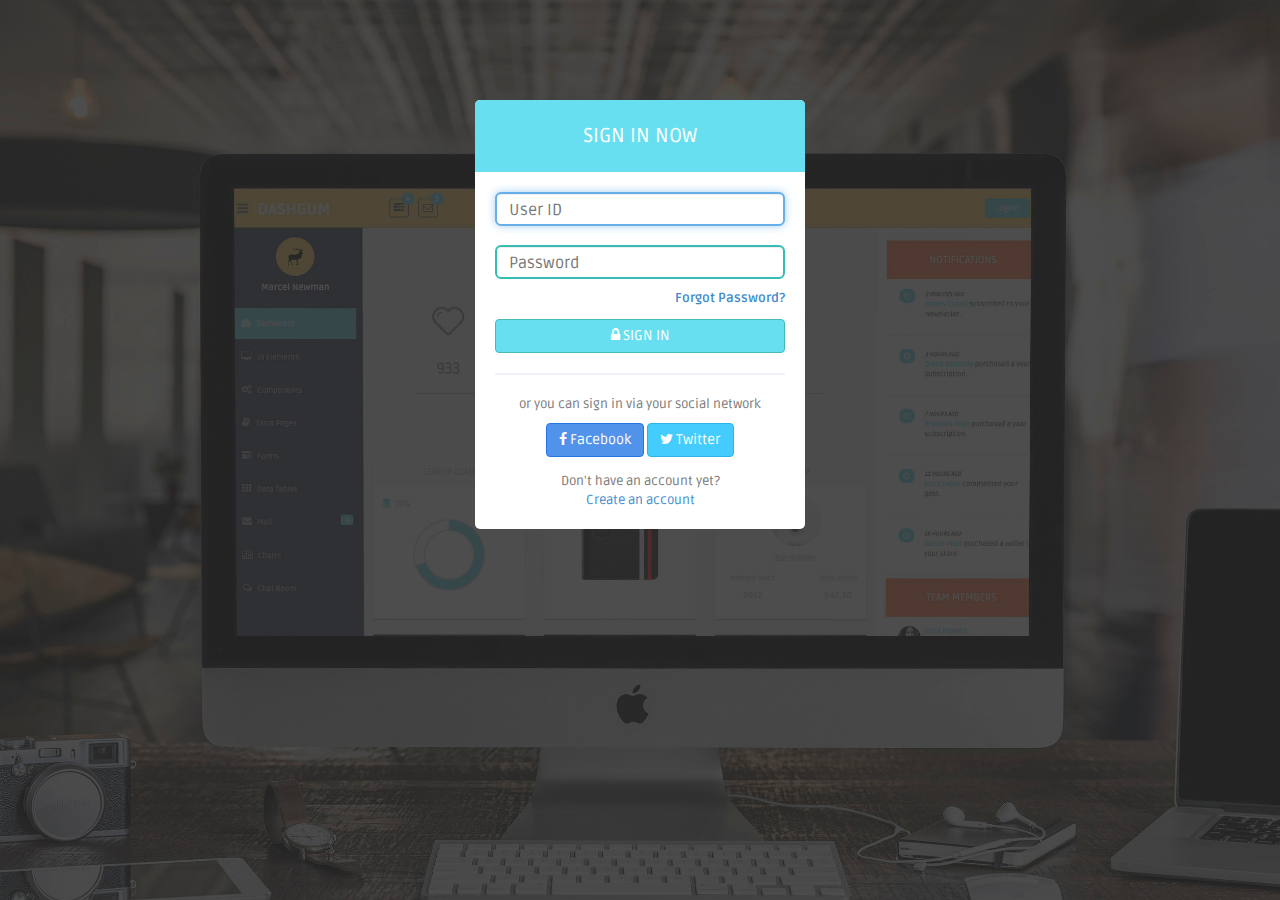
<file: login.html>
<!DOCTYPE html>
<html lang="en">
  <head>
    <meta charset="utf-8">
    <meta name="viewport" content="width=device-width, initial-scale=1.0">
    <meta name="description" content="">
    <meta name="author" content="Dashboard">
    <meta name="keyword" content="Dashboard, Bootstrap, Admin, Template, Theme, Responsive, Fluid, Retina">

    <title>DASHGUM - Bootstrap Admin Template</title>

    <!-- Bootstrap core CSS -->
    <link href="assets/css/bootstrap.css" rel="stylesheet">
    <!--external css-->
    <link href="assets/font-awesome/css/font-awesome.css" rel="stylesheet" />
        
    <!-- Custom styles for this template -->
    <link href="assets/css/style.css" rel="stylesheet">
    <link href="assets/css/style-responsive.css" rel="stylesheet">

    <!-- HTML5 shim and Respond.js IE8 support of HTML5 elements and media queries -->
    <!--[if lt IE 9]>
      <script src="https://oss.maxcdn.com/libs/html5shiv/3.7.0/html5shiv.js"></script>
      <script src="https://oss.maxcdn.com/libs/respond.js/1.4.2/respond.min.js"></script>
    <![endif]-->
  </head>

  <body>

      <!-- **********************************************************************************************************************************************************
      MAIN CONTENT
      *********************************************************************************************************************************************************** -->

	  <div id="login-page">
	  	<div class="container">
	  	
		      <form class="form-login" action="index.html">
		        <h2 class="form-login-heading">sign in now</h2>
		        <div class="login-wrap">
		            <input type="text" class="form-control" placeholder="User ID" autofocus>
		            <br>
		            <input type="password" class="form-control" placeholder="Password">
		            <label class="checkbox">
		                <span class="pull-right">
		                    <a data-toggle="modal" href="login.html#myModal"> Forgot Password?</a>
		
		                </span>
		            </label>
		            <button class="btn btn-theme btn-block" href="index.html" type="submit"><i class="fa fa-lock"></i> SIGN IN</button>
		            <hr>
		            
		            <div class="login-social-link centered">
		            <p>or you can sign in via your social network</p>
		                <button class="btn btn-facebook" type="submit"><i class="fa fa-facebook"></i> Facebook</button>
		                <button class="btn btn-twitter" type="submit"><i class="fa fa-twitter"></i> Twitter</button>
		            </div>
		            <div class="registration">
		                Don't have an account yet?<br/>
		                <a class="" href="#">
		                    Create an account
		                </a>
		            </div>
		
		        </div>
		
		          <!-- Modal -->
		          <div aria-hidden="true" aria-labelledby="myModalLabel" role="dialog" tabindex="-1" id="myModal" class="modal fade">
		              <div class="modal-dialog">
		                  <div class="modal-content">
		                      <div class="modal-header">
		                          <button type="button" class="close" data-dismiss="modal" aria-hidden="true">&times;</button>
		                          <h4 class="modal-title">Forgot Password ?</h4>
		                      </div>
		                      <div class="modal-body">
		                          <p>Enter your e-mail address below to reset your password.</p>
		                          <input type="text" name="email" placeholder="Email" autocomplete="off" class="form-control placeholder-no-fix">
		
		                      </div>
		                      <div class="modal-footer">
		                          <button data-dismiss="modal" class="btn btn-default" type="button">Cancel</button>
		                          <button class="btn btn-theme" type="button">Submit</button>
		                      </div>
		                  </div>
		              </div>
		          </div>
		          <!-- modal -->
		
		      </form>	  	
	  	
	  	</div>
	  </div>

    <!-- js placed at the end of the document so the pages load faster -->
    <script src="assets/js/jquery.js"></script>
    <script src="assets/js/bootstrap.min.js"></script>

    <!--BACKSTRETCH-->
    <!-- You can use an image of whatever size. This script will stretch to fit in any screen size.-->
    <script type="text/javascript" src="assets/js/jquery.backstretch.min.js"></script>
    <script>
        $.backstretch("assets/img/login-bg.jpg", {speed: 500});
    </script>


  </body>
</html>
</file>
<file: assets/lineicons/style.css>
@font-face {
	font-family: 'linecons';
	src:url('fonts/linecons.eot');
}
@font-face {
	font-family: 'linecons';
	src: url([data-uri]) format('svg'),
		 url([data-uri]) format('truetype');
	font-weight: normal;
	font-style: normal;
}

/* Use the following CSS code if you want to use data attributes for inserting your icons */
[data-icon]:before {
	font-family: 'linecons';
	content: attr(data-icon);
	speak: none;
	font-weight: normal;
	line-height: 1;
	-webkit-font-smoothing: antialiased;
}

/* Use the following CSS code if you want to have a class per icon */
[class^="li_"]:before, [class*=" li_"]:before {
	font-family: 'linecons';
	font-style: normal;
	speak: none;
	font-weight: normal;
	line-height: 1;
	-webkit-font-smoothing: antialiased;
}
.li_heart:before {
	content: "\e000";
}
.li_cloud:before {
	content: "\e001";
}
.li_star:before {
	content: "\e002";
}
.li_tv:before {
	content: "\e003";
}
.li_sound:before {
	content: "\e004";
}
.li_video:before {
	content: "\e005";
}
.li_trash:before {
	content: "\e006";
}
.li_user:before {
	content: "\e007";
}
.li_key:before {
	content: "\e008";
}
.li_search:before {
	content: "\e009";
}
.li_settings:before {
	content: "\e00a";
}
.li_camera:before {
	content: "\e00b";
}
.li_tag:before {
	content: "\e00c";
}
.li_lock:before {
	content: "\e00d";
}
.li_bulb:before {
	content: "\e00e";
}
.li_pen:before {
	content: "\e00f";
}
.li_diamond:before {
	content: "\e010";
}
.li_display:before {
	content: "\e011";
}
.li_location:before {
	content: "\e012";
}
.li_eye:before {
	content: "\e013";
}
.li_bubble:before {
	content: "\e014";
}
.li_stack:before {
	content: "\e015";
}
.li_cup:before {
	content: "\e016";
}
.li_phone:before {
	content: "\e017";
}
.li_news:before {
	content: "\e018";
}
.li_mail:before {
	content: "\e019";
}
.li_like:before {
	content: "\e01a";
}
.li_photo:before {
	content: "\e01b";
}
.li_note:before {
	content: "\e01c";
}
.li_clock:before {
	content: "\e01d";
}
.li_paperplane:before {
	content: "\e01e";
}
.li_params:before {
	content: "\e01f";
}
.li_banknote:before {
	content: "\e020";
}
.li_data:before {
	content: "\e021";
}
.li_music:before {
	content: "\e022";
}
.li_megaphone:before {
	content: "\e023";
}
.li_study:before {
	content: "\e024";
}
.li_lab:before {
	content: "\e025";
}
.li_food:before {
	content: "\e026";
}
.li_t-shirt:before {
	content: "\e027";
}
.li_fire:before {
	content: "\e028";
}
.li_clip:before {
	content: "\e029";
}
.li_shop:before {
	content: "\e02a";
}
.li_calendar:before {
	content: "\e02b";
}
.li_vallet:before {
	content: "\e02c";
}
.li_vynil:before {
	content: "\e02d";
}
.li_truck:before {
	content: "\e02e";
}
.li_world:before {
	content: "\e02f";
}
</file>
<file: assets/css/style-responsive.css>
@media (min-width: 980px) {
    /*-----*/
    .custom-bar-chart {
        margin-bottom: 40px;
    }

}

@media (min-width: 768px) and (max-width: 979px) {

    /*-----*/
    .custom-bar-chart {
        margin-bottom: 40px;
    }

    /*chat room*/


}

@media (max-width: 768px) {

    .header {
        position: absolute;
    }

    /*sidebar*/

    #sidebar {
        height: auto;
        overflow: hidden;
        position: absolute;
        width: 100%;
        z-index: 1001;
    }


    /* body container */
    #main-content {
        margin: 0px!important;
        position: none !important;
    }

    #sidebar > ul > li > a > span {
        line-height: 35px;
    }

    #sidebar > ul > li {
        margin: 0 10px 5px 10px;
    }
    #sidebar > ul > li > a {
        height:35px;
        line-height:35px;
        padding: 0 10px;
        text-align: left;
    }
    #sidebar > ul > li > a i{
        /*display: none !important;*/
    }

    #sidebar ul > li > a .arrow, #sidebar > ul > li > a .arrow.open {
        margin-right: 10px;
        margin-top: 15px;
    }

    #sidebar ul > li.active > a .arrow, #sidebar ul > li > a:hover .arrow, #sidebar ul > li > a:focus .arrow,
    #sidebar > ul > li.active > a .arrow.open, #sidebar > ul > li > a:hover .arrow.open, #sidebar > ul > li > a:focus .arrow.open{
        margin-top: 15px;
    }

    #sidebar > ul > li > a, #sidebar > ul > li > ul.sub > li {
        width: 100%;
    }
    #sidebar > ul > li > ul.sub > li > a {
        background: transparent !important ;
    }
    #sidebar > ul > li > ul.sub > li > a:hover {
        
    }


    /* sidebar */
    #sidebar {
        margin: 0px !important;
    }

    /* sidebar collabler */
    #sidebar .btn-navbar.collapsed .arrow {
        display: none;
    }

    #sidebar .btn-navbar .arrow {
        position: absolute;
        right: 35px;
        width: 0;
        height: 0;
        top:48px;
        border-bottom: 15px solid #282e36;
        border-left: 15px solid transparent;
        border-right: 15px solid transparent;
    }


    /*---------*/

    .modal-footer .btn {
        margin-bottom: 0px !important;
    }

    .btn {
        margin-bottom: 5px;
    }


    /* full calendar fix */
    .fc-header-right {
        left:25px;
        position: absolute;
    }

    .fc-header-left .fc-button {
        margin: 0px !important;
        top: -10px !important;
    }

    .fc-header-right .fc-button {
        margin: 0px !important;
        top: -50px !important;
    }

    .fc-state-active, .fc-state-active .fc-button-inner, .fc-state-hover, .fc-state-hover .fc-button-inner {
        background: none !important;
        color: #FFFFFF !important;
    }

    .fc-state-default, .fc-state-default .fc-button-inner {
        background: none !important;
    }

    .fc-button {
        border: none !important;
        margin-right: 2px;
    }

    .fc-view {
        top: 0px !important;
    }

    .fc-button .fc-button-inner {
        margin: 0px !important;
        padding: 2px !important;
        border: none !important;
        margin-right: 2px !important;
        background-color: #fafafa !important;
        background-image: -moz-linear-gradient(top, #fafafa, #efefef) !important;
        background-image: -webkit-gradient(linear, 0 0, 0 100%, from(#fafafa), to(#efefef)) !important;
        background-image: -webkit-linear-gradient(top, #fafafa, #efefef) !important;
        background-image: -o-linear-gradient(top, #fafafa, #efefef) !important;
        background-image: linear-gradient(to bottom, #fafafa, #efefef) !important;
        filter: progid:dximagetransform.microsoft.gradient(startColorstr='#fafafa', endColorstr='#efefef', GradientType=0) !important;
        -webkit-box-shadow: 0 1px 0px rgba(255, 255, 255, .8) !important;
        -moz-box-shadow: 0 1px 0px rgba(255, 255, 255, .8) !important;
        box-shadow: 0 1px 0px rgba(255, 255, 255, .8) !important;
        -webkit-border-radius: 3px !important;
        -moz-border-radius: 3px !important;
        border-radius: 3px !important;
        color: #646464 !important;
        border: 1px solid #ddd !important;
        text-shadow: 0 1px 0px rgba(255, 255, 255, .6) !important;
        text-align: center;
    }

    .fc-button.fc-state-disabled .fc-button-inner {
        color: #bcbbbb !important;
    }

    .fc-button.fc-state-active .fc-button-inner {
        background-color: #e5e4e4 !important;
        background-image: -moz-linear-gradient(top, #e5e4e4, #dddcdc) !important;
        background-image: -webkit-gradient(linear, 0 0, 0 100%, from(#e5e4e4), to(#dddcdc)) !important;
        background-image: -webkit-linear-gradient(top, #e5e4e4, #dddcdc) !important;
        background-image: -o-linear-gradient(top, #e5e4e4, #dddcdc) !important;
        background-image: linear-gradient(to bottom, #e5e4e4, #dddcdc) !important;
        filter: progid:dximagetransform.microsoft.gradient(startColorstr='#e5e4e4', endColorstr='#dddcdc', GradientType=0) !important;
    }

    .fc-content {
        margin-top: 50px;
    }

    .fc-header-title h2 {
        line-height: 40px !important;
        font-size: 12px !important;
    }

    .fc-header {
        margin-bottom:0px !important;
    }

    /*--*/

    /*.chart-position {*/
        /*margin-top: 0px;*/
    /*}*/

    .stepy-titles li {
        margin: 10px 3px;
    }

    /*-----*/
    .custom-bar-chart {
        margin-bottom: 40px;
    }

    /*menu icon plus minus*/
    .dcjq-icon {
        top: 10px;
    }
    ul.sidebar-menu li ul.sub li a {
        padding: 0;
    }

    /*---*/

    .img-responsive {
        width: 100%;
    }

}



@media (max-width: 480px) {

    .notify-row, .search, .dont-show , .inbox-head .sr-input, .inbox-head .sr-btn{
        display: none;
    }

    #top_menu .nav > li, ul.top-menu > li {
        float: right;
    }
    .hidden-phone {
        display: none !important;
    }

    .chart-position {
       margin-top: 0px;
     }

    .navbar-inverse .navbar-toggle:hover, .navbar-inverse .navbar-toggle:focus {
        background-color: #ccc;
        border-color:#ccc ;
    }

}

@media (max-width:320px) {
    .login-social-link a {
        padding: 15px 17px !important;
    }

    .notify-row, .search, .dont-show, .inbox-head .sr-input, .inbox-head .sr-btn {
        display: none;
    }

    #top_menu .nav > li, ul.top-menu > li {
        float: right;
    }

    .hidden-phone {
        display: none !important;
    }

    .chart-position {
        margin-top: 0px;
    }

    .lock-wrapper {
        margin: 10% auto;
        max-width: 310px;
    }
    .lock-input {
        width: 82%;
    }

    .cmt-form {
        display: inline-block;
        width: 75%;
    }

}
</file>
<file: assets/css/slider.css>
/*!
 * Slider for Bootstrap
 *
 * Copyright 2012 Stefan Petre
 * Licensed under the Apache License v2.0
 * http://www.apache.org/licenses/LICENSE-2.0
 *
 */
.slider {
  display: inline-block;
  vertical-align: middle;
  position: relative;
}
.slider.slider-horizontal {
  width: 410px;
  height: 20px;
}
.slider.slider-horizontal .slider-track {
  height: 10px;
  width: 100%;
  margin-top: -5px;
  top: 50%;
  left: 0;
}
.slider.slider-horizontal .slider-selection {
  height: 100%;
  top: 0;
  bottom: 0;
}
.slider.slider-horizontal .slider-handle {
  margin-left: -10px;
  margin-top: -5px;
}
.slider.slider-horizontal .slider-handle.triangle {
  border-width: 0 10px 10px 10px;
  width: 0;
  height: 0;
  border-bottom-color: #0480be;
  margin-top: 0;
}
.slider.slider-vertical {
  height: 210px;
  width: 20px;
}
.slider.slider-vertical .slider-track {
  width: 10px;
  height: 100%;
  margin-left: -5px;
  left: 50%;
  top: 0;
}
.slider.slider-vertical .slider-selection {
  width: 100%;
  left: 0;
  top: 0;
  bottom: 0;
}
.slider.slider-vertical .slider-handle {
  margin-left: -5px;
  margin-top: -10px;
}
.slider.slider-vertical .slider-handle.triangle {
  border-width: 10px 0 10px 10px;
  width: 1px;
  height: 1px;
  border-left-color: #0480be;
  margin-left: 0;
}
.slider input {
  display: none;
}
.slider .tooltip-inner {
  white-space: nowrap;
}
.slider-track {
  position: absolute;
  cursor: pointer;
  background-color: #f7f7f7;
  background-image: -moz-linear-gradient(top, #f5f5f5, #f9f9f9);
  background-image: -webkit-gradient(linear, 0 0, 0 100%, from(#f5f5f5), to(#f9f9f9));
  background-image: -webkit-linear-gradient(top, #f5f5f5, #f9f9f9);
  background-image: -o-linear-gradient(top, #f5f5f5, #f9f9f9);
  background-image: linear-gradient(to bottom, #f5f5f5, #f9f9f9);
  background-repeat: repeat-x;
  filter: progid:DXImageTransform.Microsoft.gradient(startColorstr='#fff5f5f5', endColorstr='#fff9f9f9', GradientType=0);
  -webkit-box-shadow: inset 0 1px 2px rgba(0, 0, 0, 0.1);
  -moz-box-shadow: inset 0 1px 2px rgba(0, 0, 0, 0.1);
  box-shadow: inset 0 1px 2px rgba(0, 0, 0, 0.1);
  -webkit-border-radius: 4px;
  -moz-border-radius: 4px;
  border-radius: 4px;
}
.slider-selection {
  position: absolute;
  background-color: #f7f7f7;
  background-image: -moz-linear-gradient(top, #f9f9f9, #f5f5f5);
  background-image: -webkit-gradient(linear, 0 0, 0 100%, from(#f9f9f9), to(#f5f5f5));
  background-image: -webkit-linear-gradient(top, #f9f9f9, #f5f5f5);
  background-image: -o-linear-gradient(top, #f9f9f9, #f5f5f5);
  background-image: linear-gradient(to bottom, #f9f9f9, #f5f5f5);
  background-repeat: repeat-x;
  filter: progid:DXImageTransform.Microsoft.gradient(startColorstr='#fff9f9f9', endColorstr='#fff5f5f5', GradientType=0);
  -webkit-box-shadow: inset 0 -1px 0 rgba(0, 0, 0, 0.15);
  -moz-box-shadow: inset 0 -1px 0 rgba(0, 0, 0, 0.15);
  box-shadow: inset 0 -1px 0 rgba(0, 0, 0, 0.15);
  -webkit-box-sizing: border-box;
  -moz-box-sizing: border-box;
  box-sizing: border-box;
  -webkit-border-radius: 4px;
  -moz-border-radius: 4px;
  border-radius: 4px;
}
.slider-handle {
  position: absolute;
  width: 20px;
  height: 20px;
  background-color: #35bdb3;
 // background-image: -moz-linear-gradient(top, #149bdf, #0480be);
//  background-image: -webkit-gradient(linear, 0 0, 0 100%, from(#149bdf), to(#0480be));
  //background-image: -webkit-linear-gradient(top, #149bdf, #0480be);
  //background-image: -o-linear-gradient(top, #149bdf, #0480be);
  //background-image: linear-gradient(to bottom, #149bdf, #0480be);
  background-repeat: repeat-x;
  filter: progid:DXImageTransform.Microsoft.gradient(startColorstr='#ff149bdf', endColorstr='#ff0480be', GradientType=0);
  -webkit-box-shadow: inset 0 1px 0 rgba(255,255,255,.2), 0 1px 2px rgba(0,0,0,.05);
  -moz-box-shadow: inset 0 1px 0 rgba(255,255,255,.2), 0 1px 2px rgba(0,0,0,.05);
  box-shadow: inset 0 1px 0 rgba(255,255,255,.2), 0 1px 2px rgba(0,0,0,.05);
  opacity: 0.8;
  border: 0px solid transparent;
}
.slider-handle.round {
  -webkit-border-radius: 20px;
  -moz-border-radius: 20px;
  border-radius: 20px;
}
.slider-handle.triangle {
  background: transparent none;
}
</file>
<file: assets/css/style.css>
/*
Template Name: DASHGUM FREE - Bootstrap 3.2 Admin Theme
Template Version: 1.0
Author: Carlos Alvarez
Website: http://blacktie.co
Premium: http://www.gridgum.com
*/

/* Import fonts */
@import url(http://fonts.googleapis.com/css?family=Ruda:400,700,900);

/* BASIC THEME CONFIGURATION */
body {
    color: #797979;
	background: #f2f2f2;
    font-family: 'Ruda', sans-serif;
    padding: 0px !important;
    margin: 0px !important;
    font-size:13px;
}

ul li {
    list-style: none;
}

a, a:hover, a:focus {
    text-decoration: none;
    outline: none;
}
::selection {

    background: #68dff0;
    color: #fff;
}
::-moz-selection {
    background: #68dff0;
    color: #fff;
}

#container {
    width: 100%;
    height: 100%;
}

/* Bootstrap Modifications */
.modal-header {
	background: #68dff0;
}

.modal-title {
	color: white;
}

.btn-round {
	border-radius: 20px;
	-webkit-border-radius: 20px;
}

.accordion-heading .accordion-toggle {
	display: block;
	cursor: pointer;
	border-top: 1px solid #F5F5F5;
	padding: 5px 0px;
	line-height: 28.75px;
	text-transform: uppercase;
	color: #1a1a1a;
	background-color: #ffffff;
	outline: none !important;
	text-decoration: none;
}	



/*Theme Backgrounds*/

.bg-theme {
	background-color: #68dff0;
}

.bg-theme02 {
	background-color: #ac92ec;
}

.bg-theme03 {
  background-color: #48cfad;
}

.bg-theme04 {
  background-color: #ed5565;
}
/*Theme Buttons*/

.btn-theme {
  color: #fff;
  background-color: #68dff0;
  border-color: #48bcb4;
}
.btn-theme:hover,
.btn-theme:focus,
.btn-theme:active,
.btn-theme.active,
.open .dropdown-toggle.btn-theme {
  color: #fff;
  background-color: #48bcb4;
  border-color: #48bcb4;
}

.btn-theme02 {
  color: #fff;
  background-color: #ac92ec;
  border-color: #967adc;
}
.btn-theme02:hover,
.btn-theme02:focus,
.btn-theme02:active,
.btn-theme02.active,
.open .dropdown-toggle.btn-theme02 {
  color: #fff;
  background-color: #967adc;
  border-color: #967adc;
}

.btn-theme03 {
  color: #fff;
  background-color: #48cfad;
  border-color: #37bc9b;
}
.btn-theme03:hover,
.btn-theme03:focus,
.btn-theme03:active,
.btn-theme03.active,
.open .dropdown-toggle.btn-theme03 {
  color: #fff;
  background-color: #37bc9b;
  border-color: #37bc9b;
}

.btn-theme04 {
  color: #fff;
  background-color: #ed5565;
  border-color: #da4453;
}
.btn-theme04:hover,
.btn-theme04:focus,
.btn-theme04:active,
.btn-theme04.active,
.open .dropdown-toggle.btn-theme04 {
  color: #fff;
  background-color: #da4453;
  border-color: #da4453;
}

.btn-clear-g {
	color: #48bcb4;
	background: transparent;
	border-color: #48bcb4;
}

.btn-clear-g:hover {
	color: white;
}

hr {
  margin-top: 20px;
  margin-bottom: 20px;
  border: 0;
  border-top: 1px solid #797979;
}



/*Helpers*/

.centered {
	text-align: center;
}

.goleft {
	text-align: left;
}

.goright {
	text-align: right;
}

.mt {
	margin-top: 25px;
}

.mb {
	margin-bottom: 25px;
}

.ml {
	margin-left: 5px;
	}

.no-padding {
	padding: 0 !important;
}

.no-margin {
	margin: 0 !important;
}

/*Exclusive Theme Colors Configuration*/

.label-theme {
	background-color: #68dff0;
}

.bg-theme {
	background-color: #68dff0;
}

ul.top-menu > li > .logout {
	color: #f2f2f2;
	font-size: 12px;
	border-radius: 4px;
	-webkit-border-radius: 4px;
	border: 1px solid #64c3c2 !important;
	padding: 5px 15px;
	margin-right: 15px;
	background: #68dff0;
	margin-top: 15px;
}


/*sidebar navigation*/

#sidebar {
    width: 210px;
    height: 100%;
    position: fixed;
    background: #424a5d;
    color: white;
}

#sidebar h5 {
	color: #f2f2f2;
	font-weight: 700;
}

#sidebar ul li {
    position: relative;
}

#sidebar .sub-menu > .sub li  {
    padding-left: 32px;
}

#sidebar .sub-menu > .sub li:last-child {
    padding-bottom: 10px;
}

/*LEFT NAVIGATION ICON*/
.dcjq-icon {
    height:17px;
    width:17px;
    display:inline-block;
    background: url("../img/nav-expand.png") no-repeat top;
    border-radius:3px;
    -moz-border-radius:3px;
    -webkit-border-radius:3px;
    position:absolute;
    right:10px;
    top:15px;
}
.active .dcjq-icon {
    background: url("../img/nav-expand.png") no-repeat bottom;
    border-radius:3px;
    -moz-border-radius:3px;
    -webkit-border-radius:3px;
}
/*---*/

.nav-collapse.collapse {
    display: inline;
}

ul.sidebar-menu , ul.sidebar-menu li ul.sub{
    margin: -2px 0 0;
    padding: 0;
}

ul.sidebar-menu {
    margin-top: 75px;
}

#sidebar > ul > li > ul.sub {
    display: none;
}

#sidebar > ul > li.active > ul.sub, #sidebar > ul > li > ul.sub > li > a {
    display: block;
}

ul.sidebar-menu li ul.sub li{
    background: #424a5d;
    margin-bottom: 0;
    margin-left: 0;
    margin-right: 0;
}

ul.sidebar-menu li ul.sub li:last-child{
    border-radius: 0 0 4px 4px;
    -webkit-border-radius: 0 0 4px 4px;
}

ul.sidebar-menu li ul.sub li a {
    font-size: 12px;
    padding: 6px 0;
    line-height: 35px;
    height: 35px;
    -webkit-transition: all 0.3s ease;
    -moz-transition: all 0.3s ease;
    -o-transition: all 0.3s ease;
    -ms-transition: all 0.3s ease;
    transition: all 0.3s ease;
    color: #aeb2b7;
}

ul.sidebar-menu li ul.sub li a:hover {
	color: white;
	background: transparent;
}

ul.sidebar-menu li ul.sub li.active a {
    color: #68dff0;
    -webkit-transition: all 0.3s ease;
    -moz-transition: all 0.3s ease;
    -o-transition: all 0.3s ease;
    -ms-transition: all 0.3s ease;
    transition: all 0.3s ease;
    display: block;
}

ul.sidebar-menu li{
    /*line-height: 20px !important;*/
    margin-bottom: 5px;
    margin-left:10px;
    margin-right:10px;
}

ul.sidebar-menu li.sub-menu{
    line-height: 15px;
}

ul.sidebar-menu li a span{
    display: inline-block;
}

ul.sidebar-menu li a{
    color: #aeb2b7;
    text-decoration: none;
    display: block;
    padding: 15px 0 15px 10px;
    font-size: 12px;
    outline: none;
    -webkit-transition: all 0.3s ease;
    -moz-transition: all 0.3s ease;
    -o-transition: all 0.3s ease;
    -ms-transition: all 0.3s ease;
    transition: all 0.3s ease;
}

ul.sidebar-menu li a.active, ul.sidebar-menu li a:hover, ul.sidebar-menu li a:focus {
    background: #68dff0;
    color: #fff;
    display: block;

    -webkit-transition: all 0.3s ease;
    -moz-transition: all 0.3s ease;
    -o-transition: all 0.3s ease;
    -ms-transition: all 0.3s ease;
    transition: all 0.3s ease;
}


ul.sidebar-menu li a i {
    font-size: 15px;
    padding-right: 6px;
}

ul.sidebar-menu li a:hover i, ul.sidebar-menu li a:focus i {
    color: #fff;
}

ul.sidebar-menu li a.active i {
    color: #fff;
}


.mail-info, .mail-info:hover {
    margin: -3px 6px 0 0;
    font-size: 11px;
}

/* MAIN CONTENT CONFIGURATION */
#main-content {
    margin-left: 210px;
}

.header, .footer {
    min-height: 60px;
    padding: 0 15px;
}

.header {
    position: fixed;
    left: 0;
    right: 0;
    z-index: 1002;
}

.black-bg {
    background: #35bdb3;
}

.wrapper {
    display: inline-block;
    margin-top: 60px;
    padding-left: 15px;
    padding-right: 15px;
    padding-bottom: 15px;
    padding-top: 0px;
    width: 100%;
}

a.logo {
    font-size: 20px;
    color: #ffffff;
    float: left;
    margin-top: 15px;
    text-transform: uppercase;
}

a.logo b {
    font-weight: 900;
}

a.logo:hover, a.logo:focus {
    text-decoration: none;
    outline: none;
}

a.logo span {
    color: #68dff0;
}


/*notification*/
#top_menu .nav > li, ul.top-menu > li {
    float: left;
}

.notify-row {
    float: left;
    margin-top: 15px;
    margin-left: 92px;
}

.notify-row .notification span.label {
    display: inline-block;
    height: 18px;
    width: 20px;
    padding: 5px;
}

ul.top-menu > li > a {
    color: #666666;
    font-size: 16px;
    border-radius: 4px;
    -webkit-border-radius: 4px;
    border:1px solid #666666 !important;
    padding: 2px 6px;
    margin-right: 15px;
}

ul.top-menu > li > a:hover, ul.top-menu > li > a:focus {
    border:1px solid #b6b6b6 !important;
    background-color: transparent !important;
    border-color: #b6b6b6 !important;
    text-decoration: none;
    border-radius: 4px;
    -webkit-border-radius: 4px;
    color: #b6b6b6 !important;
}

.notify-row .badge {
    position: absolute;
    right: -10px;
    top: -10px;
    z-index: 100;
}

.dropdown-menu.extended {
    max-width: 300px !important;
    min-width: 160px !important;
    top: 42px;
    width: 235px !important;
    padding: 0;
    box-shadow: 0 2px 5px rgba(0, 0, 0, 0.176) !important;
    border: none !important;
    border-radius: 4px;
    -webkit-border-radius: 4px;
}

@media screen and (-webkit-min-device-pixel-ratio:0) {
    /* Safari and Chrome */
    .dropdown-menu.extended  {
        box-shadow: 0 2px 8px rgba(0, 0, 0, 0.176) !important;
    };
    }

.dropdown-menu.extended li p {
    background-color: #F1F2F7;
    color: #666666;
    margin: 0;
    padding: 10px;
    border-radius: 4px 4px 0px 0px;
    -webkit-border-radius: 4px 4px 0px 0px;
}

.dropdown-menu.extended li p.green {
    background-color: #68dff0;
    color: #fff;
}

.dropdown-menu.extended li p.yellow {
    background-color: #fcb322;
    color: #fff;
}

.dropdown-menu.extended li a {
    border-bottom: 1px solid #EBEBEB !important;
    font-size: 12px;
    list-style: none;
}

.dropdown-menu.extended li a {
    padding: 15px 10px !important;
    width: 100%;
    display: inline-block;
}

.dropdown-menu.extended li a:hover {
    background-color: #F7F8F9 !important;
    color: #2E2E2E;
}

.dropdown-menu.tasks-bar .task-info .desc {
    font-size: 13px;
    font-weight: normal;
}

.dropdown-menu.tasks-bar .task-info .percent {
    display: inline-block;
    float: right;
    font-size: 13px;
    font-weight: 600;
    padding-left: 10px;
    margin-top: -4px;
}

.dropdown-menu.extended .progress {
    margin-bottom: 0 !important;
    height: 10px;
}

.dropdown-menu.inbox li a .photo img {
    border-radius: 2px 2px 2px 2px;
    float: left;
    height: 40px;
    margin-right: 4px;
    width: 40px;
}

.dropdown-menu.inbox li a .subject {
    display: block;
}

.dropdown-menu.inbox li a .subject .from {
    font-size: 12px;
    font-weight: 600;
}

.dropdown-menu.inbox li a .subject .time {
    font-size: 11px;
    font-style: italic;
    font-weight: bold;
    position: absolute;
    right: 5px;
}

.dropdown-menu.inbox li a .message {
    display: block !important;
    font-size: 11px;
}

.top-nav  {
    margin-top: 7px;
}

.top-nav ul.top-menu > li .dropdown-menu.logout {
    width: 268px !important;

}

.top-nav li.dropdown .dropdown-menu {
    float: right;
    right: 0;
    left: auto;
}

.dropdown-menu.extended.logout > li {
    float: left;
    text-align: center;
    width: 33.3%;
}

.dropdown-menu.extended.logout > li:last-child {
    float: left;
    text-align: center;
    width: 100%;
    background: #a9d96c;
    border-radius: 0 0 3px 3px;
}

.dropdown-menu.extended.logout > li:last-child > a, .dropdown-menu.extended.logout > li:last-child > a:hover {
    color: #fff;
    border-bottom: none !important;
    text-transform: uppercase;
}

.dropdown-menu.extended.logout > li:last-child > a:hover > i{
    color: #fff;
}

.dropdown-menu.extended.logout > li > a {
    color: #a4abbb;
    border-bottom: none !important;
}

.full-width .dropdown-menu.extended.logout > li > a:hover {
    background: none !important;
    color: #50c8ea !important;
}

.dropdown-menu.extended.logout > li > a:hover {
    background: none !important;
}

.dropdown-menu.extended.logout > li > a:hover i {
    color: #50c8ea;
}

.dropdown-menu.extended.logout > li > a i {
    font-size: 17px;
}

.dropdown-menu.extended.logout > li > a > i {
    display: block;
}

.top-nav ul.top-menu > li > a {
    border: 1px solid #eeeeee;
    border-radius: 4px;
    -webkit-border-radius: 4px;
    padding: 6px;
    background: none;
    margin-right: 0;
}
.top-nav ul.top-menu > li {
    margin-left: 10px;
}

.top-nav ul.top-menu > li > a:hover, .top-nav ul.top-menu > li > a:focus {
    border:1px solid #F1F2F7;
    background: #F1F2F7;

}

.top-nav .dropdown-menu.extended.logout {
    top: 50px;
}

.top-nav .nav .caret {
    border-bottom-color: #A4AABA;
    border-top-color: #A4AABA;
}
.top-nav ul.top-menu > li > a:hover .caret {
    border-bottom-color: #000;
    border-top-color: #000;
}

.log-arrow-up {
    background: url("../img/arrow-up.png") no-repeat;
    width: 20px;
    height: 11px;
    position: absolute;
    right: 20px;
    top: -10px;
}

/*----*/

.notify-arrow {
    border-style: solid;
    border-width: 0 9px 9px;
    height: 0;
    margin-top: 0;
    opacity: 0;
    position: absolute;
    left: 7px;
    top: -18px;
    transition: all 0.25s ease 0s;
    width: 0;
    z-index: 10;
    margin-top: 10px;
    opacity: 1;
}

.notify-arrow-yellow {
    border-color: transparent transparent #FCB322;
    border-bottom-color: #FCB322 !important;
    border-top-color: #FCB322 !important;
}
.notify-arrow-green {
    border-color: transparent transparent #68dff0;
    border-bottom-color: #68dff0 !important;
    border-top-color: #68dff0 !important;
}



/*--sidebar toggle---*/

.sidebar-toggle-box {
    float: left;
    padding-right: 15px;
    margin-top: 20px;
}

.sidebar-toggle-box .fa-bars {
    cursor: pointer;
    display: inline-block;
    font-size: 20px;
}


.sidebar-closed > #sidebar > ul {
    display: none;
}

.sidebar-closed #main-content {
    margin-left: 0px;
}

.sidebar-closed #sidebar {
    margin-left: -180px;
}


/* Dash Side */

.ds {
	background: #ffffff;
	padding-top: 20px;
}

.ds h4 {
	font-size: 14px;
	font-weight: 700;
}

.ds h3 {
	color: #ffffff;
	font-size: 16px;
	padding: 0 10px;
	line-height: 60px;
	height: 60px;
	margin: 0;
	background: #ff865c;
	text-align: center;
}

.ds i {
	font-size: 12px;
	line-height: 16px;
}

.ds .desc {
	border-bottom: 1px solid #eaeaea;
	display: inline-block;
	padding: 15px 0;
	width: 100%;
}

.ds .desc:hover {
	background: #f2f2f2;
}

.ds .thumb {
	width: 30px;
	margin: 0 10px 0 20px;
	display: block;
	float: left;
}

.ds .details {
	width: 170px;
	float: left;
}

.ds > .desc p {
	font-size: 11px;
}

.ds p > muted {
	font-size: 9px;
	text-transform: uppercase;
	font-style: italic;
	color: #666666
}

.ds a {
	color: #68dff0;
}

/* LINE ICONS CONFIGURATION */

.mtbox {
	margin-top: 80px;
	margin-bottom: 40px;
}

.box1 {
	padding: 15px;
	text-align: center;
	color: #989898;
	border-bottom: 1px solid #989898;
}

.box1 span {
	font-size: 50px;

}

.box1 h3 {
	text-align: center;
}

.box0:hover .box1 {
	border-bottom: 1px solid #ffffff;
}

.box0 p {
	text-align: center;
	font-size: 12px;
	color: #f2f2f2;
}

.box0:hover p {
	color: #ff865c;
}

.box0:hover {
	background: #ffffff;
	box-shadow: 0 2px 1px rgba(0, 0, 0, 0.2);
}

/* MAIN CHART CONFIGURATION */
.main-chart {
	padding-top: 20px;
}

.mleft {
}

.border-head h3 {
    margin-top: 20px;
    margin-bottom: 20px;
	margin-left: 15px;	
    padding-bottom: 5px;
    font-weight: normal;
    font-size: 18px;
    display: inline-block;
    width: 100%;
    font-weight: 700;
    color: #989898;
}

.custom-bar-chart {
    height: 290px;
    margin-top: 20px;
    margin-left: 20px;
    position: relative;
    border-bottom: 1px solid #c9cdd7;
}

.custom-bar-chart .bar {
    height: 100%;
    position: relative;
    width: 6%;
    margin: 0px 4%;
    float: left;
    text-align: center;
    z-index: 10;
}

.custom-bar-chart .bar .title {
    position: absolute;
    bottom: -30px;
    width: 100%;
    text-align: center;
    font-size: 11px;
}

.custom-bar-chart .bar .value {
    position: absolute;
    bottom: 0;
    background: #ff865c;
    color: #68dff0;
    width: 100%;
    -webkit-border-radius: 5px 5px 0 0;
    -moz-border-radius: 5px 5px 0 0;
    border-radius: 5px 5px 0 0;
    -webkit-transition: all .3s ease;
    -moz-transition: all .3s ease;
    -ms-transition: all .3s ease;
    -o-transition: all .3s ease;
    transition: all .3s ease;
}



.custom-bar-chart .bar .value:hover {
    background: #2f2f2f;
    color: #fff;
}

.y-axis {
    color: #555555;
    position: absolute;
    text-align: left;
    width: 100%;
    font-size: 11px;
}

.y-axis li {
    border-top: 1px dashed #dbdce0;
    display: block;
    height: 58px;
    width: 100%;
}

.y-axis li:last-child {
    border-top: none;
}

.y-axis li span {
    display: block;
    margin: -10px 0 0 -60px;
    padding: 0 10px;
    width: 40px;
}


/*Donut Chart Main Page Conf*/
.donut-main {
	display: block;
	text-align: center;
}

.donut-main h4 {
	font-weight: 700;
	font-size: 16px;
}

/* *************************************************************************************
PANELS CONFIGURATIONS
*************************************************************************************** */

/*Panel Size*/

.pn {
	height: 250px;
	box-shadow: 0 2px 1px rgba(0, 0, 0, 0.2);
}

.pn:hover {
	box-shadow: 2px 3px 2px rgba(0, 0, 0, 0.3);
	
}

/*Grey Panel*/

.grey-panel {
	text-align: center;
	background: #dfdfe1;
}
.grey-panel .grey-header {
	background: #ccd1d9;
	padding: 3px;
	margin-bottom: 15px;
}
.grey-panel h5 {
	font-weight: 200;
	margin-top: 10px;
}
.grey-panel p {
	margin-left: 5px;
}
/* Specific Conf for Donut Charts*/
.donut-chart p {
	margin-top: 5px;
	font-weight: 700;
	margin-left: 15px;
}
.donut-chart h2 {
	font-weight: 900;
	color: #FF6B6B;
	font-size: 38px;
}

/* Dark Blue*/

.darkblue-panel {
	text-align: center;
	background: #444c57;
}
.darkblue-panel .darkblue-header {
	background: transparent;
	padding: 3px;
	margin-bottom: 15px;
}
.darkblue-panel h1 {
	color: #f2f2f2;
}
.darkblue-panel h5 {
	font-weight: 200;
	margin-top: 10px;
	color: white;
}
.darkblue-panel footer {
	color: white;
}
.darkblue-panel footer h5 {
	margin-left:10px; 
	margin-right: 10px;
	font-weight: 700;
}

/*Green Panel*/
.green-panel {
	text-align: center;
	background: #68dff0;
}
.green-panel .green-header {
	background: #43b1a9;
	padding: 3px;
	margin-bottom: 15px;
}
.green-panel h5 {
	color: white;
	font-weight: 200;
	margin-top: 10px;
}
.green-panel h3 {
	color: white;
	font-weight: 100;
}
.green-panel p {
	color: white;
}

/*White Panel */
.white-panel {
	text-align: center;
	background: #ffffff;
	color: #ccd1d9;
}

.white-panel p {
	margin-top: 5px;
	font-weight: 700;
	margin-left: 15px;
}
.white-panel .white-header {
	background: #f4f4f4;
	padding: 3px;
	margin-bottom: 15px;
	color: #c6c6c6;
}
.white-panel .small {
	font-size: 10px;
	color: #ccd1d9;
}

.white-panel i {
	color: #68dff0;
	padding-right: 4px;
	font-size: 14px;
}

/*STOCK CARD Panel*/
.card {
  background: white;
  box-shadow: 0 2px 1px rgba(0, 0, 0, 0.2);
  margin-bottom: 1em; 
  height: 250px;
}
.stock .stock-chart {
  background: #00c5de;
}
.stock .stock-chart #chart {
    height: 10.7em;
    background: url(http://i.imgbox.com/abmuNQx2) center bottom no-repeat; 
}    
.stock .current-price {
  background: #1d2122;
  padding: 10px; 
}
.stock .current-price .info abbr {
    display: block;
    color: #f8f8f8;
    font-size: 1.5em;
    font-weight: 600;
    margin-top: 0.18em;
}
.stock .current-price .changes {
    text-align: right; 
}
.stock .changes .up {
	color: #4fd98b
}
.stock .current-price .changes .value {
      font-size: 1.8em;
      font-weight: 700; 
}
.stock .summary {
    color: #2f2f2f;
    display: block;
    background: #f2f2f2;
    padding: 10px;
	text-align: center;
}
.stock .summary strong {
	font-weight: 900;
	font-size: 14px;
}

/*Content Panel*/
.content-panel {
	background: #ffffff;
	box-shadow: 0px 3px 2px #aab2bd;
	padding-top: 15px;
	padding-bottom: 5px;
}
.content-panel h4 {
	margin-left: 10px;
}

/*WEATHER PANELS*/

/* Weather 1 */
.weather {
	background: url(../img/weather.jpg) no-repeat center top;
	text-align: center;
	background-position: center center;
}
.weather i {
	color: white;
	margin-top: 45px;
}
.weather h2 {
	color: white;
	font-weight: 900;
}
.weather h4 {
	color: white;
	font-weight: 900;
	letter-spacing: 1px;
}

/* Weather 2 */
.weather-2 {
	background: #e9f0f4;
}
.weather-2 .weather-2-header {
	background: #54bae6;
	padding-top: 5px;
	margin-bottom: 5px;
}
.weather-2 .weather-2-header p {
	color: white;
	margin-left: 5px;
	margin-right: 5px;
}
.weather-2 .weather-2-header p small {
	font-size: 10px;
}
.weather-2 .data {
	margin-right: 10px;
	margin-left: 10px;
	color: #272b34;
}
.weather-2 .data h5 {
	margin-top: 0px;
	font-weight: lighter;
}
.weather-2 .data h1{
	margin-top: 2px;
}

/* Weather 3 */
.weather-3 {
	background: #ffcf00;
}

.weather-3 i {
	color: white;
	margin-top: 30px;
	font-size: 70px;
}
.weather-3 h1 {
	margin-top: 10px;
	color: white;
	font-weight: 900;
}
.weather-3 .info {
	background: #f2f2f2;
}
.weather-3 .info i {
	font-size: 15px;
	color: #c2c2c2;
	margin-bottom: 0px;
	margin-top: 10px;
}
.weather-3 .info h3 {
	font-weight: 900;
	margin-bottom: 0px;
}
.weather-3 .info p {
	margin-left: 10px;
	margin-right: 10px;
	margin-bottom: 16px;
	color: #c2c2c2;
	font-size: 15px;
	font-weight: 700;
}


/*Twitter Panel*/
.twitter-panel {
	background: #4fc1e9;
	text-align: center;
}
.twitter-panel i {
	color: white;
	margin-top: 40px;
}
.twitter-panel p {
	color: #f5f5f5;
	margin: 10px;
}
.twitter-panel .user {
	color: white;
	font-weight: 900;
}


/* Instagram Panel*/
.instagram-panel {
	background: url(../img/instagram.jpg) no-repeat center top;
	text-align: center;
	background-position: center center;
}
.instagram-panel i {
	color: white;
	margin-top: 35px;
}
.instagram-panel p {
	margin: 5px;
	color: white;
}

/* Product Panel */
.product-panel {
	background: #dadad2;
	text-align: center;
	padding-top: 50px;
	height: 100%;
}

/* Product Panel 2*/
.product-panel-2 {
	background: #dadad2;
	text-align: center;
}
.product-panel-2 .badge {
	position: absolute;
	top: 20px;
	left: 35px;
}
.badge-hot {
	background: #ed5565;
	width: 70px;
	height: 70px;
	line-height: 70px;
	font-size: 18px;
	color: #fff;
	text-align: center;
	border-radius: 100%;
}

/* Soptify Panel */
#spotify {
	background: url(../img/lorde.jpg) no-repeat center top;
	margin-top: -15px;
	background-attachment: relative;
	background-position: center center;
	min-height: 220px;
	width: 100%;
    -webkit-background-size: 100%;
    -moz-background-size: 100%;
    -o-background-size: 100%;
    background-size: 100%;
    -webkit-background-size: cover;
    -moz-background-size: cover;
    -o-background-size: cover;
    background-size: cover;
}
#spotify .btn-clear-g {
	top: 15%;
	right: 10px;
	position: absolute;
	margin-top: 5px;
}
#spotify .sp-title {
	bottom: 15%;
	left: 25px;
	position: absolute;
	color: #efefef;
}
#spotify .sp-title h3 {
	font-weight: 900;
}
#spotify .play{
	bottom: 18%;
	right: 25px;
	position: absolute;
	color: #efefef;
	font-size: 20px
}
.followers {
	margin-left: 5px;
	margin-top: 5px;
}

/* BLOG PANEL */
#blog-bg {
	background: url(../img/blog-bg.jpg) no-repeat center top;
	margin-top: -15px;
	background-attachment: relative;
	background-position: center center;
	min-height: 150px;
	width: 100%;
    -webkit-background-size: 100%;
    -moz-background-size: 100%;
    -o-background-size: 100%;
    background-size: 100%;
    -webkit-background-size: cover;
    -moz-background-size: cover;
    -o-background-size: cover;
    background-size: cover;
}
#blog-bg .badge {
	position: absolute;
	top: 20px;
	left: 35px;
}
.badge-popular {
	background: #3498db;
	width: 70px;
	height: 70px;
	line-height: 70px;
	font-size: 13px;
	color: #fff;
	text-align: center;
	border-radius: 100%;
}
.blog-title {
	background: rgba(0,0,0,0.5);
	bottom: 100px;
	padding: 6px;
	color: white;
	font-weight: 700;
	position: absolute;
	display: block;
	width: 120px;
}
.blog-text {
	margin-left: 8px;
	margin-right: 8px;
	margin-top: 15px;
	font-size: 12px;
}

/* Calendar Configuration */
#calendar {
	color: white;
	padding: 0px !important;
}
.calendar-month-header {
	background: #43b1a9;
}

/* TODO PANEL */
.steps{
  display: block;
}
.steps input[type=checkbox] {
  display: none;
}
.steps input[type=submit]{
  background: #f1783c;
  border: none;
  padding: 0px;
  margin: 0 auto;
  width: 100%;
  height: 55px;
  color: white;
  text-transform: uppercase;
  font-weight: 900;
  font-size: 11px;
  letter-spacing: 1px;
  cursor: pointer;
  transition: background 0.5s ease
}
.steps input[type=submit]:hover{
  background: #8fde9c;
}
.steps label{
  background: #393D40;
  height: 65px;
  line-height: 65px;
  width: 100%;
  display: block;
  border-bottom: 1px solid #44494e;
  color: #889199;
  text-transform: uppercase;
  font-weight: 900;
  font-size: 11px;
  letter-spacing: 1px;
  text-indent: 52px;
  cursor: pointer;
  transition: all 0.7s ease;
  margin: 0px;
}
.steps label:before{
  content:"";
  width: 12px;
  height: 12px;
  display: block;
  position: absolute;
  margin: 26px 0px 0px 18px;
  border-radius: 100%;
  transition: border 0.7s ease
}
.steps label:hover{
  background: #2B2E30;
  color: #46b7e5
}
.steps label:hover:before{
  border: 1px solid #46b7e5;
}
#op1:checked ~ label[for=op1]:before,
#op2:checked ~ label[for=op2]:before,
#op3:checked ~ label[for=op3]:before{
  border: 2px solid #96c93c;
  background: url('[data-uri]') no-repeat center center;
}

/* PROFILE PANELS */
/* Profile 01*/
#profile-01 {
	background: url(../img/profile-01.jpg) no-repeat center top;
	margin-top: -15px;
	background-attachment: relative;
	background-position: center center;
	min-height: 150px;
	width: 100%;
    -webkit-background-size: 100%;
    -moz-background-size: 100%;
    -o-background-size: 100%;
    background-size: 100%;
    -webkit-background-size: cover;
    -moz-background-size: cover;
    -o-background-size: cover;
    background-size: cover;
}
#profile-01 h3 {
	color: white;
	padding-top: 50px;
	margin: 0px;
	text-align: center;
}
#profile-01 h6 {
	color: white;
	text-align: center;
	margin-bottom: 0px;
	font-weight: 900;
}
.profile-01 {
	background: #68dff0;
	height: 50px;
}
.profile-01:hover {
	background: #2f2f2f;
  -webkit-transition: background-color 0.6s;
  -moz-transition: background-color 0.6s;
  -o-transition: background-color 0.6s;
  transition: background-color 0.6s;
  cursor: pointer;
}
.profile-01 p {
	color: white;
	padding-top: 15px;
	font-weight: 400;
	font-size: 15px;
}

/* Profile 02*/
#profile-02 {
	background: url(../img/profile-02.jpg) no-repeat center top;
	margin-top: -15px;
	background-attachment: relative;
	background-position: center center;
	min-height: 200px;
	width: 100%;
    -webkit-background-size: 100%;
    -moz-background-size: 100%;
    -o-background-size: 100%;
    background-size: 100%;
    -webkit-background-size: cover;
    -moz-background-size: cover;
    -o-background-size: cover;
    background-size: cover;
}
#profile-02 .user {
	padding-top: 40px;
	text-align: center;
}
#profile-02 h4 {
	color: white;
	margin:0px;
	padding-top: 8px;
}
.pr2-social a {
	color: #cdcdcd;
}
.pr2-social a:hover {
	color: #68dff0;
}
.pr2-social i {
	margin-top: 15px;
	margin-right: 12px;
	font-size: 20px;
}


/*spark line*/
.chart {
    display: inline-block;
    text-align: center;
    width: 100%;
}
.chart .heading {
    text-align: left;
}
.chart .heading span {
    display: block;
}
.panel.green-chart .chart-tittle {
    font-size: 16px;
    padding: 15px;
    display: inline-block;
    font-weight:normal;
    background: #99c262;
    width: 100%;
    -webkit-border-radius: 0px 0px 4px 4px;
    border-radius: 0px 0px 4px 4px;
}
#barchart {
    margin-bottom: -15px;
    display: inline-block;
}
.panel.green-chart .chart-tittle .value {
    float: right;
    color: #c0f080;
}
.panel.green-chart {
    background: #a9d96c;
    color: #fff;
}
.panel.terques-chart {
    background: transparent;
    color: #797979;
}
.panel.terques-chart .chart-tittle .value {
    float: right;
    color: #fff;
}
.panel.terques-chart .chart-tittle .value a {
    color: #2f2f2f;
    font-size: 12px;
}
.panel.terques-chart .chart-tittle .value a:hover, .panel.terques-chart .chart-tittle .value a.active {
    color: #68dff0;
    font-size: 12px;
}
.panel.terques-chart .chart-tittle {
    font-size: 16px;
    padding: 15px;
    display: inline-block;
    font-weight:normal;
    background: #39b7ac;
    width: 100%;
    -webkit-border-radius: 0px 0px 4px 4px;
    border-radius: 0px 0px 4px 4px;
}
.inline-block {
    display: inline-block;
}

/* showcase background */
.showback {
	background: #ffffff;
	padding: 15px;
	margin-bottom: 15px;
	box-shadow: 0px 3px 2px #aab2bd;
}



/* Calendar Events - Calendar.html*/
.external-event {
	cursor: move;
	display: inline-block !important;
	margin-bottom: 7px !important;
	margin-right: 7px !important;
	padding: 10px;
}

.drop-after {
	padding-top: 15px;
	margin-top: 15px;
	border-top: 1px solid #ccc;
}

.fc-state-default, .fc-state-default .fc-button-inner {
	background: #f2f2f2;
}

.fc-state-active .fc-button-inner {
	background: #FFFFFF;
}

/* Gallery Configuration */
.photo-wrapper {
  display: block;
  position: relative;
  overflow: hidden;
  background-color: #68dff0;
  -webkit-transition: background-color 0.4s;
  -moz-transition: background-color 0.4s;
  -o-transition: background-color 0.4s;
  transition: background-color 0.4s;
}
.project .overlay {
  position: absolute;
  text-align: center;
  color: #fff;
  opacity: 0;
  filter: alpha(opacity=0);
  -webkit-transition: opacity 0.4s;
  -moz-transition: opacity 0.4s;
  -o-transition: opacity 0.4s;
  transition: opacity 0.4s;
  
}

.project:hover .photo-wrapper {
  background-color: #68dff0;
	background-image:url(../img/zoom.png);
	background-repeat:no-repeat;
	background-position:center;
	top: 0;
	bottom: 0;
	left: 0;
	right: 0;
	position: relative;
}
.project:hover .photo {
  opacity: 10;
  filter: alpha(opacity=4000);
  opacity: 0.1;
  filter: alpha(opacity=40);
}
.project:hover .overlay {
  opacity: 100;
  filter: alpha(opacity=10000);
  opacity: 1;
  filter: alpha(opacity=100);
}



/* EZ Checklist */
.ez-checkbox {
	margin-right: 5px;
}

.ez-checkbox, .ez-radio {
	height: 20px;
	width: 20px;
}

.brand-highlight {
background: #fffbcc !important;
}


/* FORMS CONFIGURATION */
.form-panel {
	background: #ffffff;
	margin: 10px;
	padding: 10px;
	box-shadow: 0px 3px 2px #aab2bd;
	text-align: left;
}

label {
	font-weight: 400;
}

.form-horizontal.style-form .form-group {
	padding-bottom: 15px;
	margin-bottom: 15px;
}

.round-form {
	border-radius: 500px;
	-webkit-border-radius: 500px;
}

@media (min-width: 768px) {
		.form-horizontal .control-label {
		text-align: left;
	}
}

#focusedInput {
	border: 1px solid #ed5565;
	box-shadow: none;
}

.add-on {
	float: right;
	margin-top: -37px;
	padding: 3px;
	text-align: center;
}

.add-on .btn {
	height: 34px;
}

/* TOGGLE CONFIGURATION */
.has-switch {
    border-radius: 30px;
    -webkit-border-radius: 30px;
    display: inline-block;
    cursor: pointer;
    line-height: 1.231;
    overflow: hidden;
    position: relative;
    text-align: left;
    width: 80px;
    -webkit-mask: url('../img/mask.png') 0 0 no-repeat;
    mask: url('../img/mask.png') 0 0 no-repeat;
    -webkit-user-select: none;
    -moz-user-select: none;
    -ms-user-select: none;
    -o-user-select: none;
    user-select: none;
}
.has-switch.deactivate {
    opacity: 0.5;
    filter: alpha(opacity=50);
    cursor: default !important;
}
.has-switch.deactivate label,
.has-switch.deactivate span {
    cursor: default !important;
}
.has-switch > div {
    width: 162%;
    position: relative;
    top: 0;
}
.has-switch > div.switch-animate {
    -webkit-transition: left 0.25s ease-out;
    -moz-transition: left 0.25s ease-out;
    -o-transition: left 0.25s ease-out;
    transition: left 0.25s ease-out;
    -webkit-backface-visibility: hidden;
}
.has-switch > div.switch-off {
    left: -63%;
}
.has-switch > div.switch-off label {
    background-color: #7f8c9a;
    border-color: #bdc3c7;
    -webkit-box-shadow: -1px 0 0 rgba(255, 255, 255, 0.5);
    -moz-box-shadow: -1px 0 0 rgba(255, 255, 255, 0.5);
    box-shadow: -1px 0 0 rgba(255, 255, 255, 0.5);
}
.has-switch > div.switch-on {
    left: 0%;
}
.has-switch > div.switch-on label {
    background-color: #41cac0;
}
.has-switch input[type=checkbox] {
    display: none;
}
.has-switch span {
    cursor: pointer;
    font-size: 14.994px;
    font-weight: 700;
    float: left;
    height: 29px;
    line-height: 19px;
    margin: 0;
    padding-bottom: 6px;
    padding-top: 5px;
    position: relative;
    text-align: center;
    width: 50%;
    z-index: 1;
    -webkit-box-sizing: border-box;
    -moz-box-sizing: border-box;
    box-sizing: border-box;
    -webkit-transition: 0.25s ease-out;
    -moz-transition: 0.25s ease-out;
    -o-transition: 0.25s ease-out;
    transition: 0.25s ease-out;
    -webkit-backface-visibility: hidden;
}
.has-switch span.switch-left {
    border-radius: 30px 0 0 30px;
    background-color: #2A3542;
    color: #41cac0;
    border-left: 1px solid transparent;
}
.has-switch span.switch-right {
    border-radius: 0 30px 30px 0;
    background-color: #bdc3c7;
    color: #ffffff;
    text-indent: 7px;
}
.has-switch span.switch-right [class*="fui-"] {
    text-indent: 0;
}
.has-switch label {
    border: 4px solid #2A3542;
    border-radius: 50%;
    -webkit-border-radius: 50%;
    float: left;
    height: 29px;
    margin: 0 -21px 0 -14px;
    padding: 0;
    position: relative;
    vertical-align: middle;
    width: 29px;
    z-index: 100;
    -webkit-transition: 0.25s ease-out;
    -moz-transition: 0.25s ease-out;
    -o-transition: 0.25s ease-out;
    transition: 0.25s ease-out;
    -webkit-backface-visibility: hidden;
}
.switch-square {
    border-radius: 6px;
    -webkit-border-radius: 6px;
    -webkit-mask: url('../img/mask.png') 0 0 no-repeat;
    mask: url('../img/mask.png') 0 0 no-repeat;
}
.switch-square > div.switch-off label {
    border-color: #7f8c9a;
    border-radius: 6px 0 0 6px;
}
.switch-square span.switch-left {
    border-radius: 6px 0 0 6px;
}
.switch-square span.switch-left [class*="fui-"] {
    text-indent: -10px;
}
.switch-square span.switch-right {
    border-radius: 0 6px 6px 0;
}
.switch-square span.switch-right [class*="fui-"] {
    text-indent: 5px;
}
.switch-square label {
    border-radius: 0 6px 6px 0;
    border-color: #41cac0;
}



/*LOGIN CONFIGURATION PAGE*/
.form-login {
	max-width: 330px;
	margin: 100px auto 0;
	background: #fff;
	border-radius: 5px;
	-webkit-border-radius: 5px;
}

.form-login h2.form-login-heading {
	margin: 0;
	padding: 25px 20px;
	text-align: center;
	background: #68dff0;
	border-radius: 5px 5px 0 0;
	-webkit-border-radius: 5px 5px 0 0;
	color: #fff;
	font-size: 20px;
	text-transform: uppercase;
	font-weight: 300;
}
.login-wrap {
	padding: 20px;
}
.login-wrap .registration {
	text-align: center;
}
.login-social-link {
	display: block;
	margin-top: 20px;
	margin-bottom: 15px;
}


/*LOCK SCREEN CONF*/
#showtime {
	width: 100%;
	color: #fff;
	font-size: 90px;
	margin-bottom: 30px;
	margin-top: 250px;
	display: inline-block;
	text-align: center;
	font-weight: 400;
}

.lock-screen {
	text-align: center;
}

.lock-screen a {
	color: white;
}

.lock-screen a:hover {
	color: #48cfad
}

.lock-screen i {
	font-size: 60px;
}

.lock-screen .modal-content {
	position: relative;
	background-color: #f2f2f2;
	background-clip: padding-box;
	border: 1px solid #999;
	border: 1px solid rgba(0, 0, 0, .2);
	border-radius: 5px;
}


.btn-facebook {
  color: #fff;
  background-color: #5193ea;
  border-color: #2775e2;
}
.btn-facebook:hover,
.btn-facebook:focus,
.btn-facebook:active,
.btn-facebook.active,
.open .dropdown-toggle.btn-facebook {
  color: #fff;
  background-color: #2775e2;
  border-color: #2775e2;
}

.btn-twitter {
  color: #fff;
  background-color: #44ccfe;
  border-color: #2bb4e8;
}
.btn-twitter:hover,
.btn-twitter:focus,
.btn-twitter:active,
.btn-twitter.active,
.open .dropdown-toggle.btn-twitter {
  color: #fff;
  background-color: #2bb4e8;
  border-color: #2bb4e8;
}


/*badge*/
.badge.bg-primary {
    background: #8075c4;
}

.badge.bg-success {
    background: #a9d86e;
}

.badge.bg-warning {
    background: #FCB322;
}

.badge.bg-important {
    background: #ff6c60;
}

.badge.bg-info {
    background: #41cac0;
}

.badge.bg-inverse {
    background: #2A3542;
}


/*easy pie chart*/
.easy-pie-chart {
    display: inline-block;
    padding: 30px 0;
}

.chart-info, .chart-info .increase, .chart-info .decrease {
    display: inline-block;
}

.chart-info {
    width: 100%;
    margin-bottom:5px;
}

.chart-position {
    margin-top: 70px;
}

.chart-info span {
    margin: 0 3px;
}

.chart-info .increase {
    background: #ff6c60;
    width: 10px;
    height: 10px;
}

.chart-info .decrease {
    background: #f2f2f2;
    width: 10px;
    height: 10px;
}

.panel-footer.revenue-foot {
    background-color: #e6e7ec;
    -webkit-border-radius: 0px 0px 4px 4px;
    border-radius: 0px 0px 4px 4px;
    border: none;
    padding: 0;
    width: 100%;
    display: inline-block;
}

@media screen and (-webkit-min-device-pixel-ratio:0) {
    /* Safari and Chrome */
    .panel-footer.revenue-foot {
        margin-bottom: -4px;
    };
    }


.panel-footer.revenue-foot ul  {
    margin: 0;
    padding: 0;
    width: 100%;
    display: inline-flex;
}

.panel-footer.revenue-foot ul li {
    float: left;
    width: 33.33%;
}

.panel-footer.revenue-foot ul li.first a:hover, .panel-footer.revenue-foot ul li.first a {
    -webkit-border-radius: 0px 0px 0px 4px;
    border-radius: 0px 0px 0px 4px;
}

.panel-footer.revenue-foot ul li.last a:hover, .panel-footer.revenue-foot ul li.last a {
    -webkit-border-radius: 0px 0px 4px 0px;
    border-radius: 0px 0px 4px 0px;
    border-right: none;

}

.panel-footer.revenue-foot ul li a{
    display: inline-block;
    width: 100%;
    padding: 14px 15px;
    text-align: center;
    border-right: 1px solid #d5d8df;
    color: #797979;
}

.panel-footer.revenue-foot ul li a:hover, .panel-footer.revenue-foot ul li.active a {
    background: #fff;
    position: relative;
}

.panel-footer.revenue-foot ul li a i {
    color: #c6cad5;
    display: block;
    font-size: 16px;
}
.panel-footer.revenue-foot ul li a:hover i, .panel-footer.revenue-foot ul li.active a i {
    color: #ff6c60;
    display: block;
    font-size: 16px;
}


/*flot chart*/
.flot-chart .chart, .flot-chart .pie, .flot-chart .bars {
    height: 300px;
}

/*todolist*/
#sortable {
    list-style-type: none;
    margin: 0 0 20px 0;
    padding: 0;
    width: 100%;
}
#sortable li {
    padding-left: 3em;
    font-size: 12px;
}
#sortable li i {
    position: absolute;
    left:6px;
    padding:4px 10px 0 10px;
    cursor: pointer;
}

#sortable li input[type=checkbox]{
    margin-top: 0;
}

.ui-sortable > li {
    padding: 15px 0 15px 35px !important ;
    position: relative;
    background: #f5f6f8;
    margin-bottom: 2px;
    border-bottom   : none !important;
}

.ui-sortable li.list-primary {
    border-left: 3px solid #41CAC0;
}

.ui-sortable li.list-success {
    border-left: 3px solid #78CD51;
}

.ui-sortable li.list-danger {
    border-left: 3px solid #FF6C60;
}

.ui-sortable li.list-warning {
    border-left: 3px solid #F1C500;
}

.ui-sortable li.list-info {
    border-left: 3px solid #58C9F3;
}

.ui-sortable li.list-inverse {
    border-left: 3px solid #BEC3C7;
}

/*footer*/
.site-footer {
    background: #68dff0;
    color: #fff;
    padding: 10px 0;
}


.go-top {
    margin-right: 1%;
    float: right;
    background: rgba(255,255,255,.5);
    width: 20px;
    height: 20px;
    border-radius: 50%;
    -webkit-border-radius: 50%;
}

.go-top i {
    color: #2A3542;
}

.site-min-height {
    min-height: 900px;
}

.sidebar-toggle-box {
    color: white;
    padding-top: 6px;
    padding-right: 30px;
}

h3 {
    font-family: Verdana;
    text-transform: uppercase;
    padding-left: 10px;
}
h4 {
    padding-left: 5px;
    color: #35bdb3;
}

.circle {
    display: block;
    float: left;
    width: 40px;
    height: 40px;
    border-radius: 40px;
    border-radius: 25px;
    border: 3px solid #35bdb3;
    text-align: center;
    top: -10px;
    position: relative;
    line-height: 35px;
    margin: 0 10px 0 10px;
}

label{
	font-weight: bold;
}
.left {
	float: left;
}
input.form-control {
	color: #35bdb3;
        font-size: 16px;
        padding-bottom: 4px;
}
.input-group-addon {
	background: transparent;
	border: none;
	color: #35bdb3;
	font-size: 20px;
}
hr {
	border: none;
	border-bottom: 2px solid #eff2f7;
}
.btn-primary {
	background: #35bdb3;
	padding-left: 20px;
	padding-right: 20px;
	border-color: transparent;
}
.btn-primary:hover{
	background: black;
}
.form-panel {
	border-radius: 6px;
	box-shadow: none;
	border-top: 1px solid #35bdb3;
	margin: 5px;
	float: left;
}
#sidebar {
	background: black;
	font-size: 16px;
}
.onright .onleft{
}
.onleft {
	padding-right: 5px;
}
.onright {
	padding-left: 5px;
}
.bigbold {
	font-size: 20px;
	color: #35bdb3;
	font-weight: bold;
}
.risk {
	font-size: 20px;
	padding: 30px;
	color: black;
	text-align: left;
}
</file>
